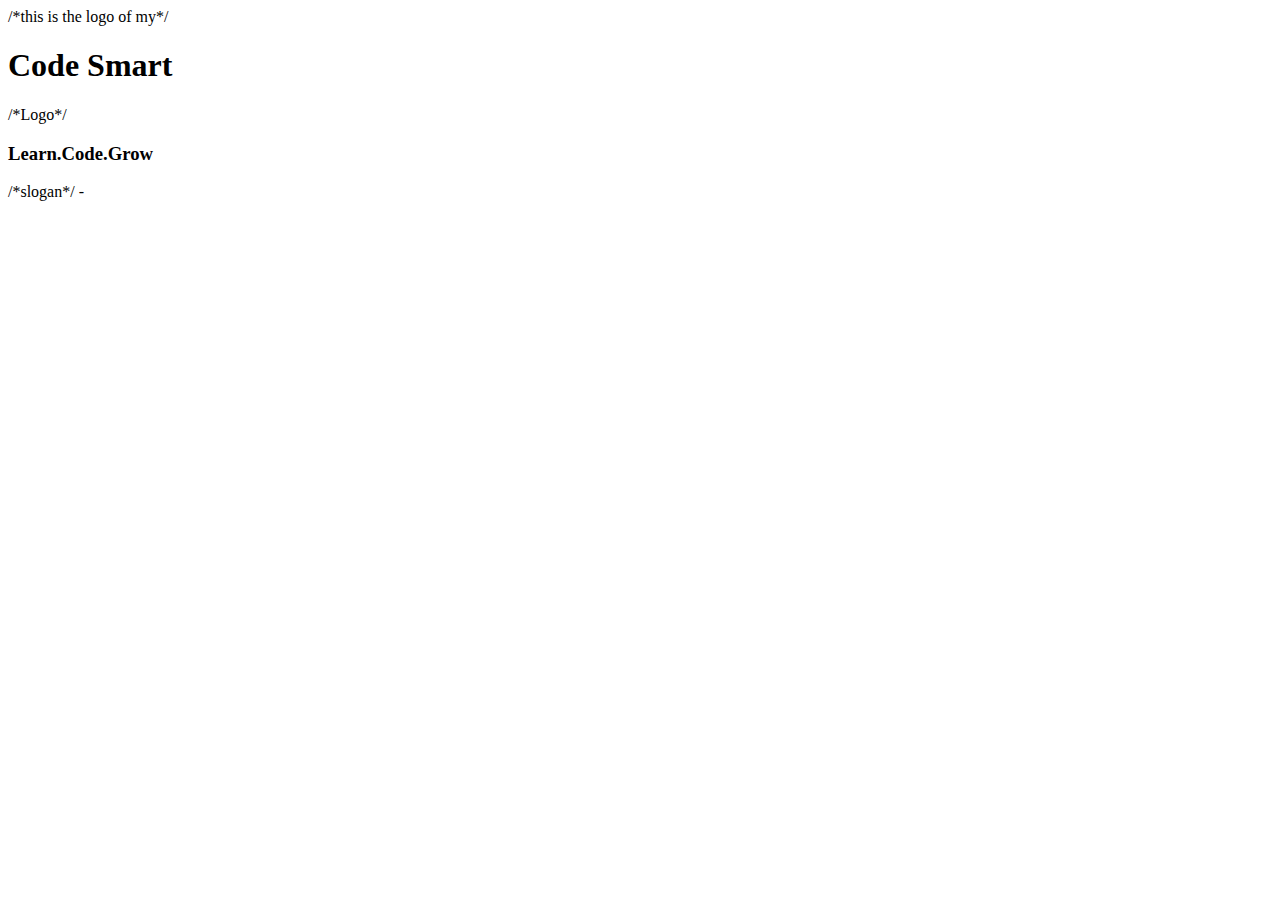
<file: Index.html>
<!DOCTYPE html>
<html>
<head>
    <meta charset="UTF-8" />
    <title>Code smart</title>/*this is the logo of my*/
</head>

<body>
    <h1>Code Smart</h1>/*Logo*/
    <h3>Learn.Code.Grow</h3>/*slogan*/

</body>
</html>-
</file>
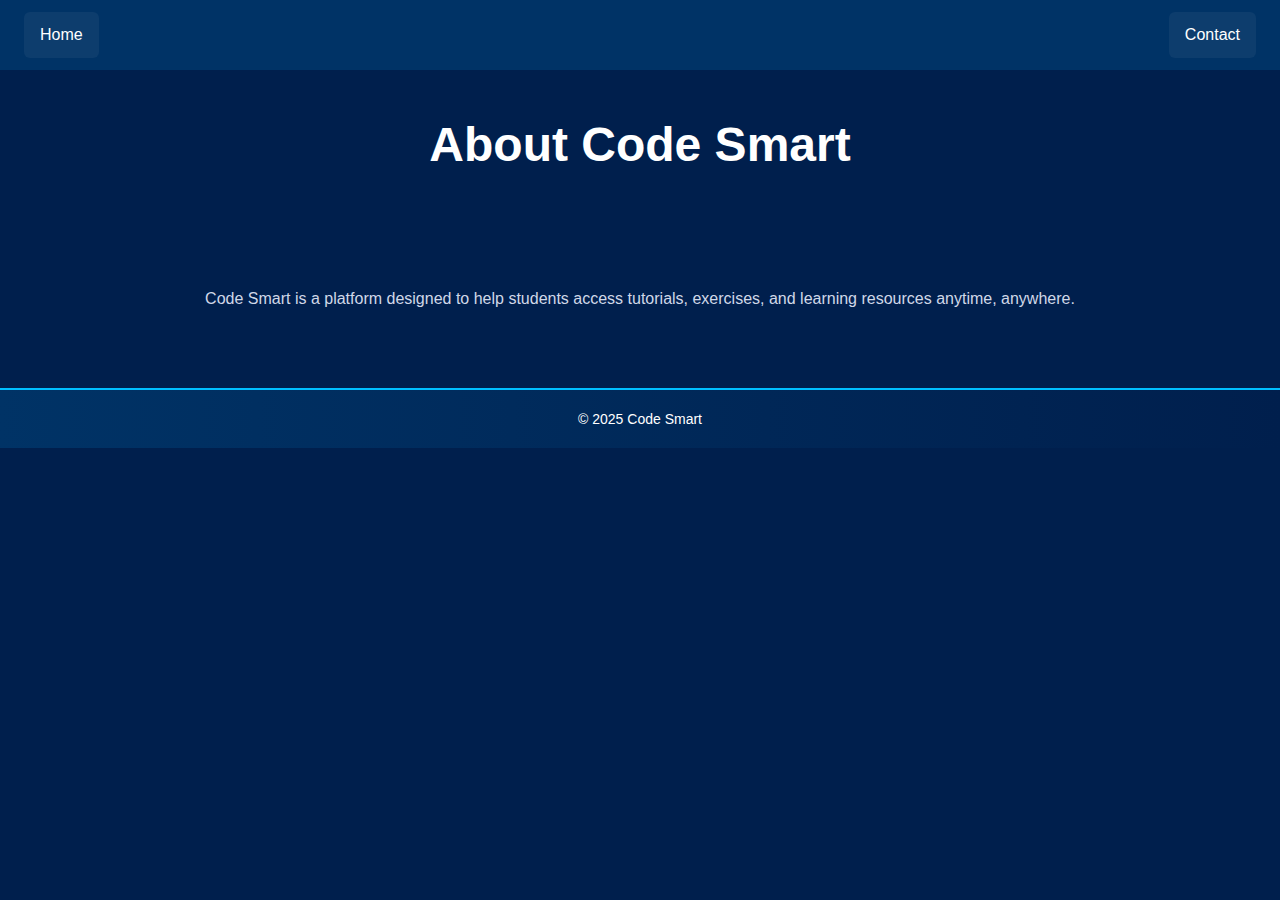
<file: about.html>
<!DOCTYPE html>
<html lang="en">
<head>
  <meta charset="UTF-8" />
  <meta name="viewport" content="width=device-width, initial-scale=1.0">
  <title>About | Code Smart</title>
  <link rel="stylesheet" href="style.css">
</head>
<body>
  <nav>
    <a href="index.html">Home</a>
    <a href="contact.html">Contact</a>
  </nav>

  <header>
    <h1>About Code Smart</h1>
  </header>

  <section class="section">
    <p>Code Smart is a platform designed to help students access tutorials, exercises, and learning resources anytime, anywhere.</p>
  </section>

  <footer>
    &copy; 2025 Code Smart
  </footer>
</body>
</html>
</file>
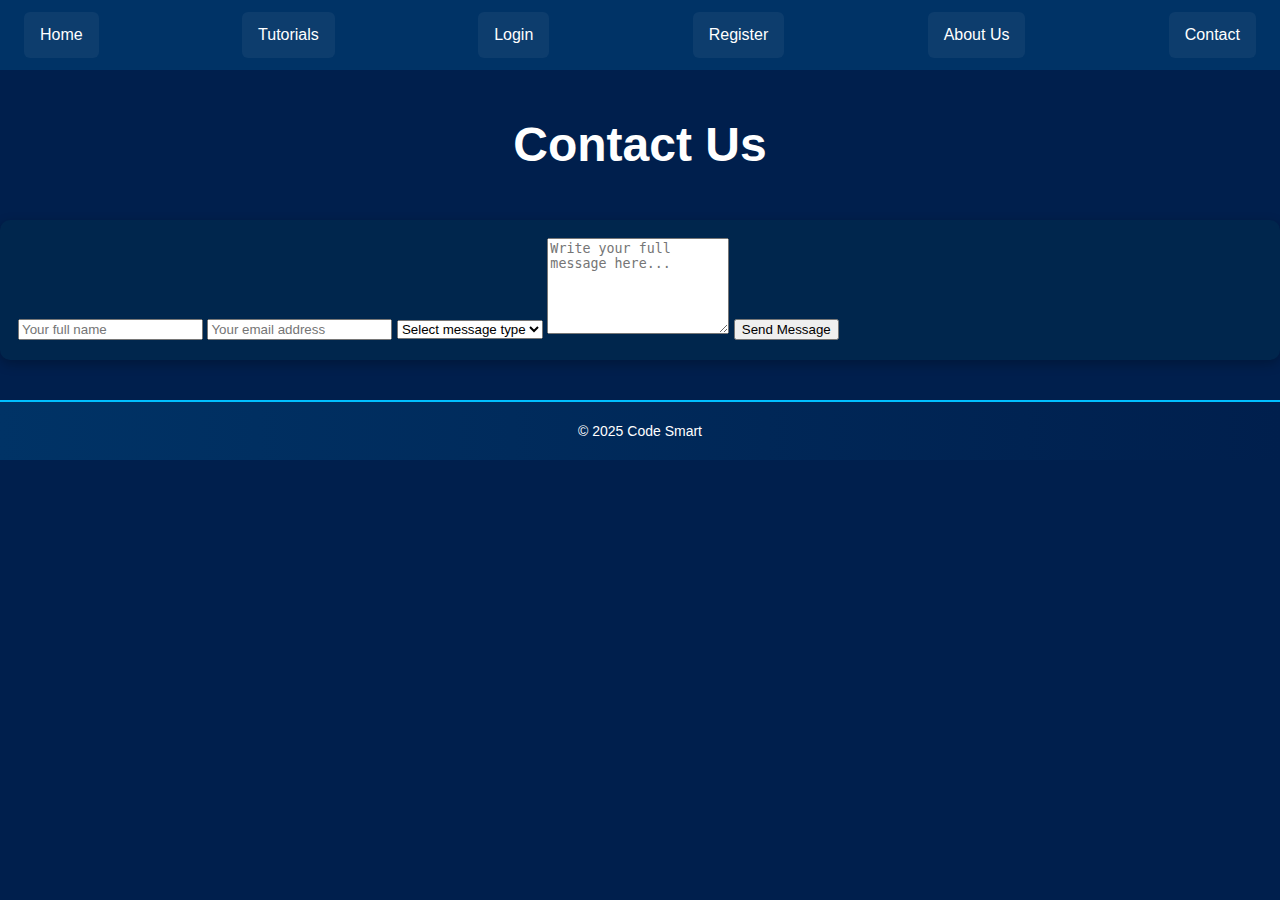
<file: contact.html>
<!DOCTYPE html>
<html lang="en">
<head>
  <meta charset="UTF-8" />
  <meta name="viewport" content="width=device-width, initial-scale=1.0">
  <title>Contact | Code Smart</title>
  <link rel="stylesheet" href="style.css">
</head>

<body>

  <!-- Hamburger Icon -->
  <div class="menu-icon" onclick="toggleMenu()">
    <div></div>
    <div></div>
    <div></div>
  </div>

  <!-- Navigation -->
  <nav>
    <a href="index.html">Home</a>
    <a href="tutorials.html">Tutorials</a>
    <a href="login.html">Login</a>
    <a href="register.html">Register</a>
    <a href="about.html">About Us</a>
    <a href="contact.html">Contact</a>
  </nav>

  <header>
    <h1>Contact Us</h1>
  </header>

  <div class="container">

    <!-- CONTACT FORM -->
    <form id="contactForm">
      <input type="text" name="name" placeholder="Your full name" required>

      <input type="email" name="email" placeholder="Your email address" required>

      <!-- Message Type (required by rubric) -->
      <select name="messageType" required>
        <option value="">Select message type</option>
        <option value="Complaint">Complaint</option>
        <option value="Feedback">Feedback</option>
        <option value="General Question">General Question</option>
        <option value="Request">Request</option>
        <option value="Other">Other</option>
      </select>

      <textarea name="message" rows="6" placeholder="Write your full message here..." required></textarea>

      <button type="submit">Send Message</button>
    </form>

    <!-- Output area (simulated email) -->
    <div id="output" class="hidden"></div>

  </div>

  <footer>
    &copy; 2025 Code Smart
  </footer>

  <!-- JavaScript Validation + Email Simulation -->
  <script>
    const form = document.getElementById("contactForm");
    const output = document.getElementById("output");

    form.addEventListener("submit", function(e) {
      e.preventDefault();

      const name = form.name.value;
      const email = form.email.value;
      const type = form.messageType.value;
      const message = form.message.value;

      // Display “compiled email”
      output.innerHTML = `
        <h2>Message Sent Successfully</h2>
        <p>Your message has been sent to Code Smart. Below is a copy of the email:</p>

        <div class="email-box">
          <p><strong>From:</strong> ${name} (${email})</p>
          <p><strong>Message Type:</strong> ${type}</p>
          <p><strong>Full Message:</strong><br>${message}</p>
        </div>

        <p>We will get back to you within 48 hours.</p>
      `;

      output.classList.remove("hidden");
      form.reset(); // Clear form
    });
  </script>

</body>
</html>
</file>
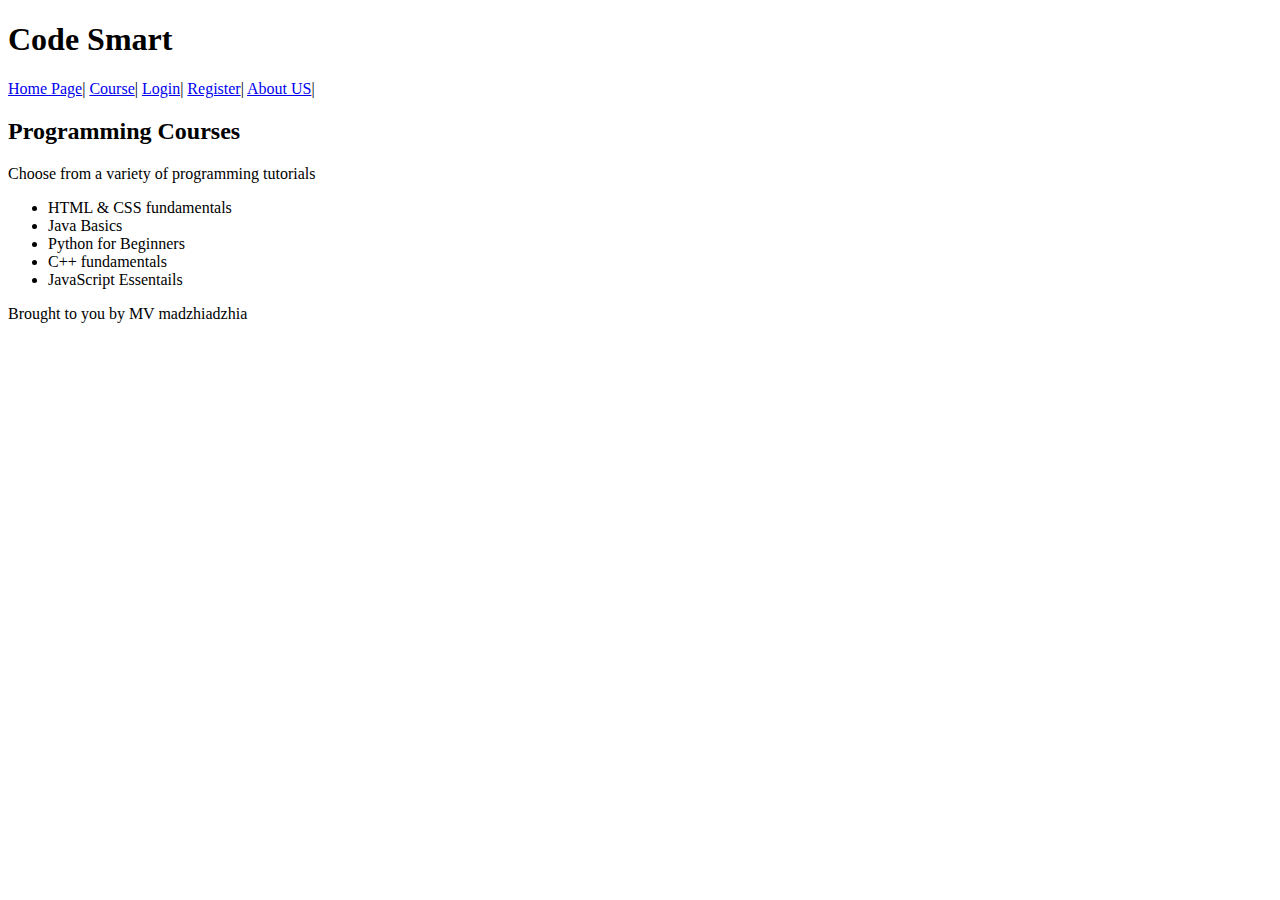
<file: course.html>
<!DOCTYPE html>
<html>
<head>
    <meta charset="UTF-8" />
    <title>courses-code Smart</title>
</head>
<body>
    <header>
      <h1>Code Smart</h1>
      <nav>
        <a href="Home Page.html">Home Page</a>|<!-- Web Page -->
        <a href="course.html">Course</a>|<!--Web Page-->
        <a href="login.html">Login</a>|<!--web page-->
        <a href="Register.html">Register</a>|<!--web page-->
        <a href="about.html">About US</a>|<!--Web page-->    
     </nav> 
    </header>
    <main>
        <h2>Programming Courses</h2>
        <p>Choose from a variety of programming tutorials</p>
        <ul>
            <li>HTML & CSS fundamentals</li>
            <li>Java Basics</li>
            <li>Python for Beginners</li>
            <li>C++ fundamentals</li>
            <li>JavaScript Essentails</li>
        </ul>
    </main>

    
    <footer>
        <p>Brought to you by MV madzhiadzhia</p>
    </footer>
</body>
</html>
</file>
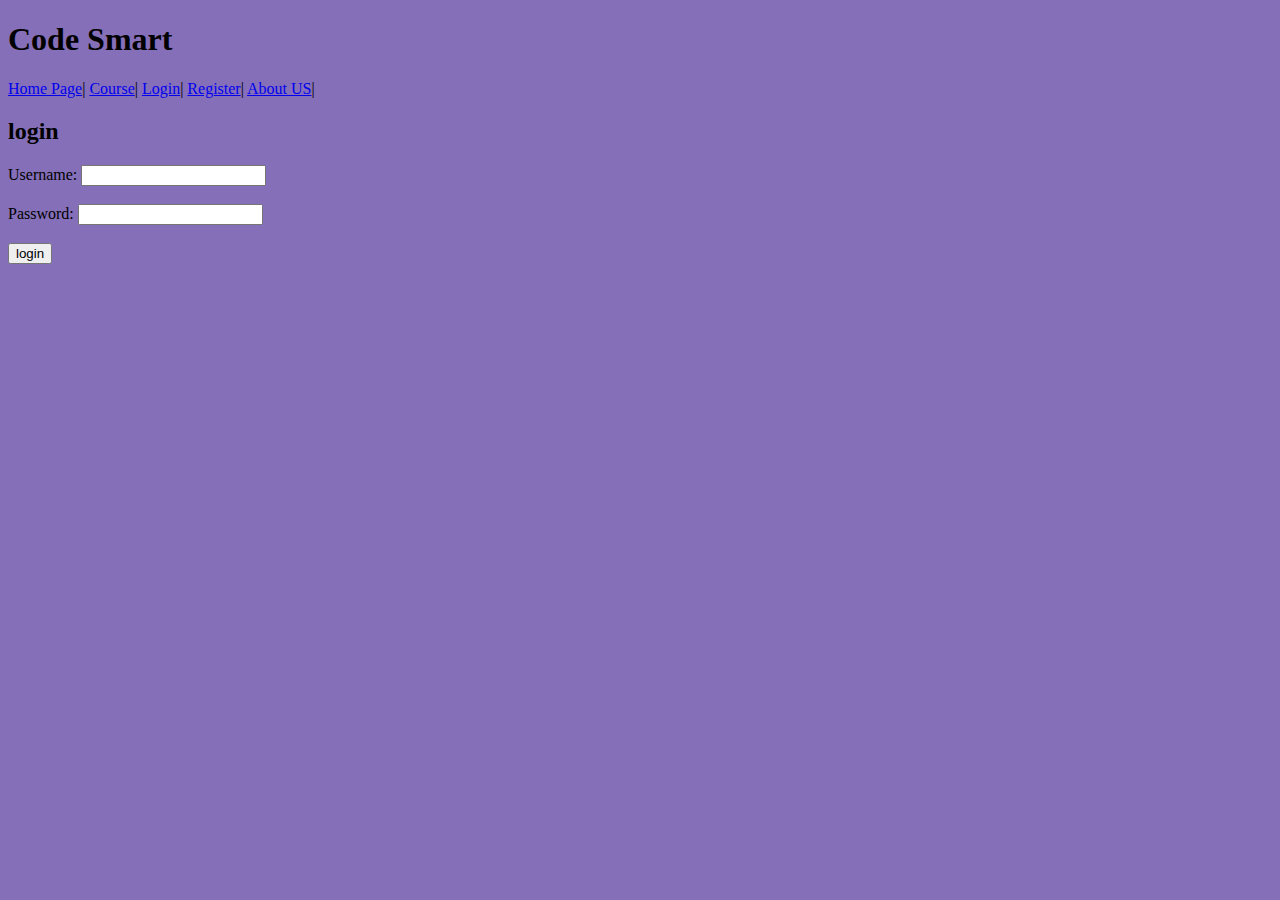
<file: dashboard.html>
<!DOCTYPE html>
<html lang="en">
<head>
  <meta charset="UTF-8" />
  <title>Dashboard | Last Push</title>
  <style>
    body {
      background-color: #001b3a;
      color: white;
      font-family: sans-serif;
      padding: 20px;
      text-align: center;
    }
    h1 {
      margin-bottom: 20px;
    }
    a {
      color: #00bfff;
      text-decoration: none;
      font-size: 18px;
    }
    a:hover {
      text-decoration: underline;
    }
  </style>
</head>
<body>
  <h1>Welcome to Your Dashboard</h1>
  <p>Hello, <span id="username"></span>!</p>
  <p>
    <a href="module-selection.html">Select Modules</a> |
    <a href="slides.html">View Slides</a> |
    <a href="upload-slides.html">Upload Slides</a> |
    <a href="logout.php">Logout</a>
  </p>

  <script>
    // Show username from sessionStorage (or redirect if none)
    const username = sessionStorage.getItem('username');
    if (!username) {
      window.location.href = 'login.html';
    } else {
      document.getElementById('username').textContent = username;
    }
  </script>
</body>
</html>
</file>
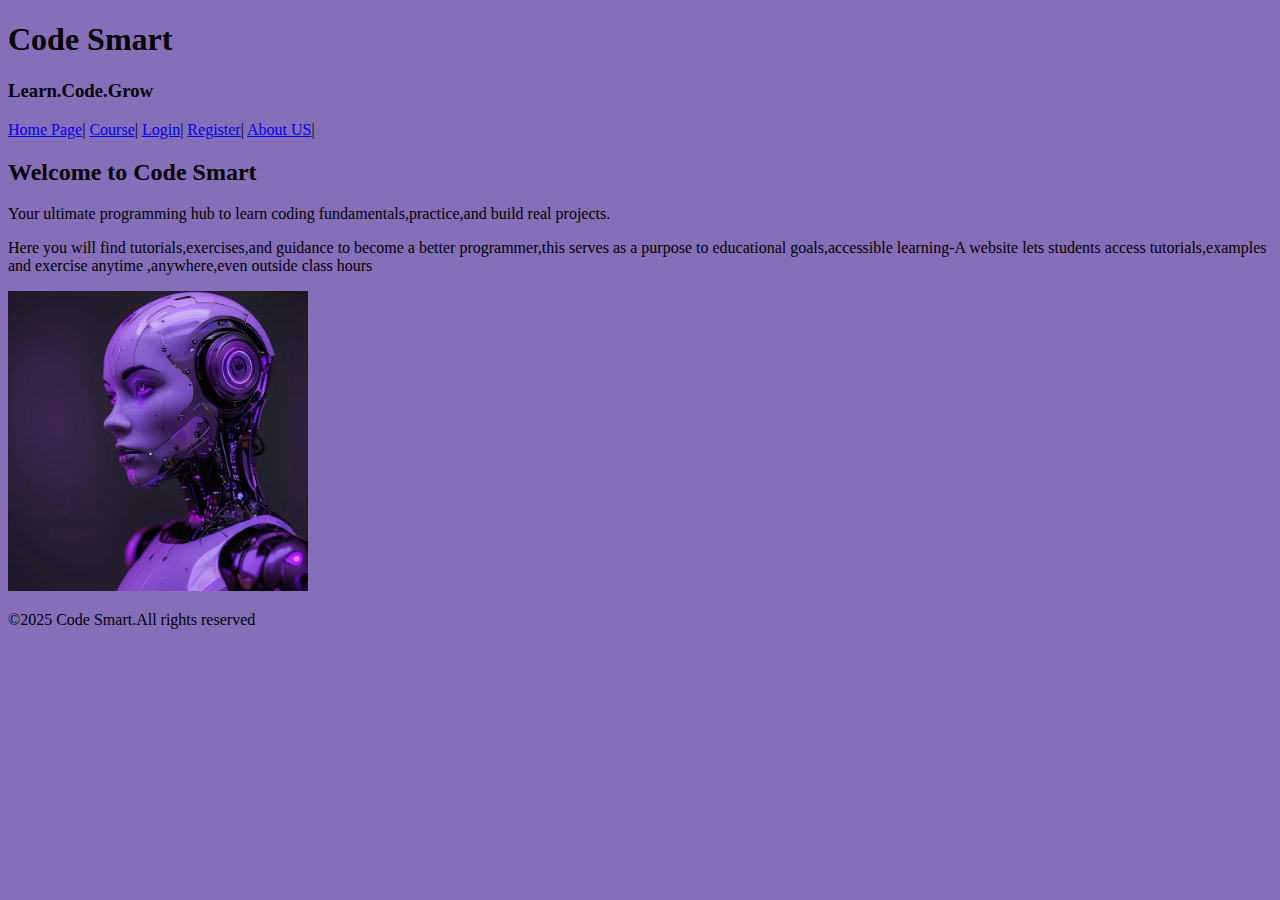
<file: Home Page.html>
<!DOCTYPE html>
<html>
<head>
    <meta charset="UTF-8" />
    <title>Code smart</title>
</head>

<body style="background-color: rgb(133, 111, 185);">
    <header>
   <h1>Code Smart</h1><!-- logo -->
    <h3>Learn.Code.Grow</h3><!-- slogan -->
    <nav >
        <a href="Home Page.html">Home Page</a>|<!-- Web Page -->
        <a href="course.html">Course</a>|<!--Web Page-->
        <a href="login.html">Login</a>|<!--web page-->
        <a href="Register.html">Register</a>|<!--web page-->
        <a href="about.html">About US</a>|<!--Web page-->    
    </nav> 
    </header>
    
    <main>
        <h2>Welcome to Code Smart</h2><!--welcoming message-->
        <p>Your ultimate programming hub to learn coding fundamentals,practice,and build real projects.</p><!--purpose-->
        <p>Here you will find tutorials,exercises,and guidance to become a better programmer,this serves as a purpose to educational goals,accessible learning-A website lets students access tutorials,examples and exercise anytime ,anywhere,even outside class hours</p><!--What we offer-->
        <img src="images/WhatsApp Image 2025-08-25 at 07.39.19.jpeg"Programming banner" width="=400" height="300">
    </main>
    <footer>
        <p>&copy;2025 Code Smart.All rights reserved</p><!--Created by mukona-->
    </footer>

</body>
</html>
</file>
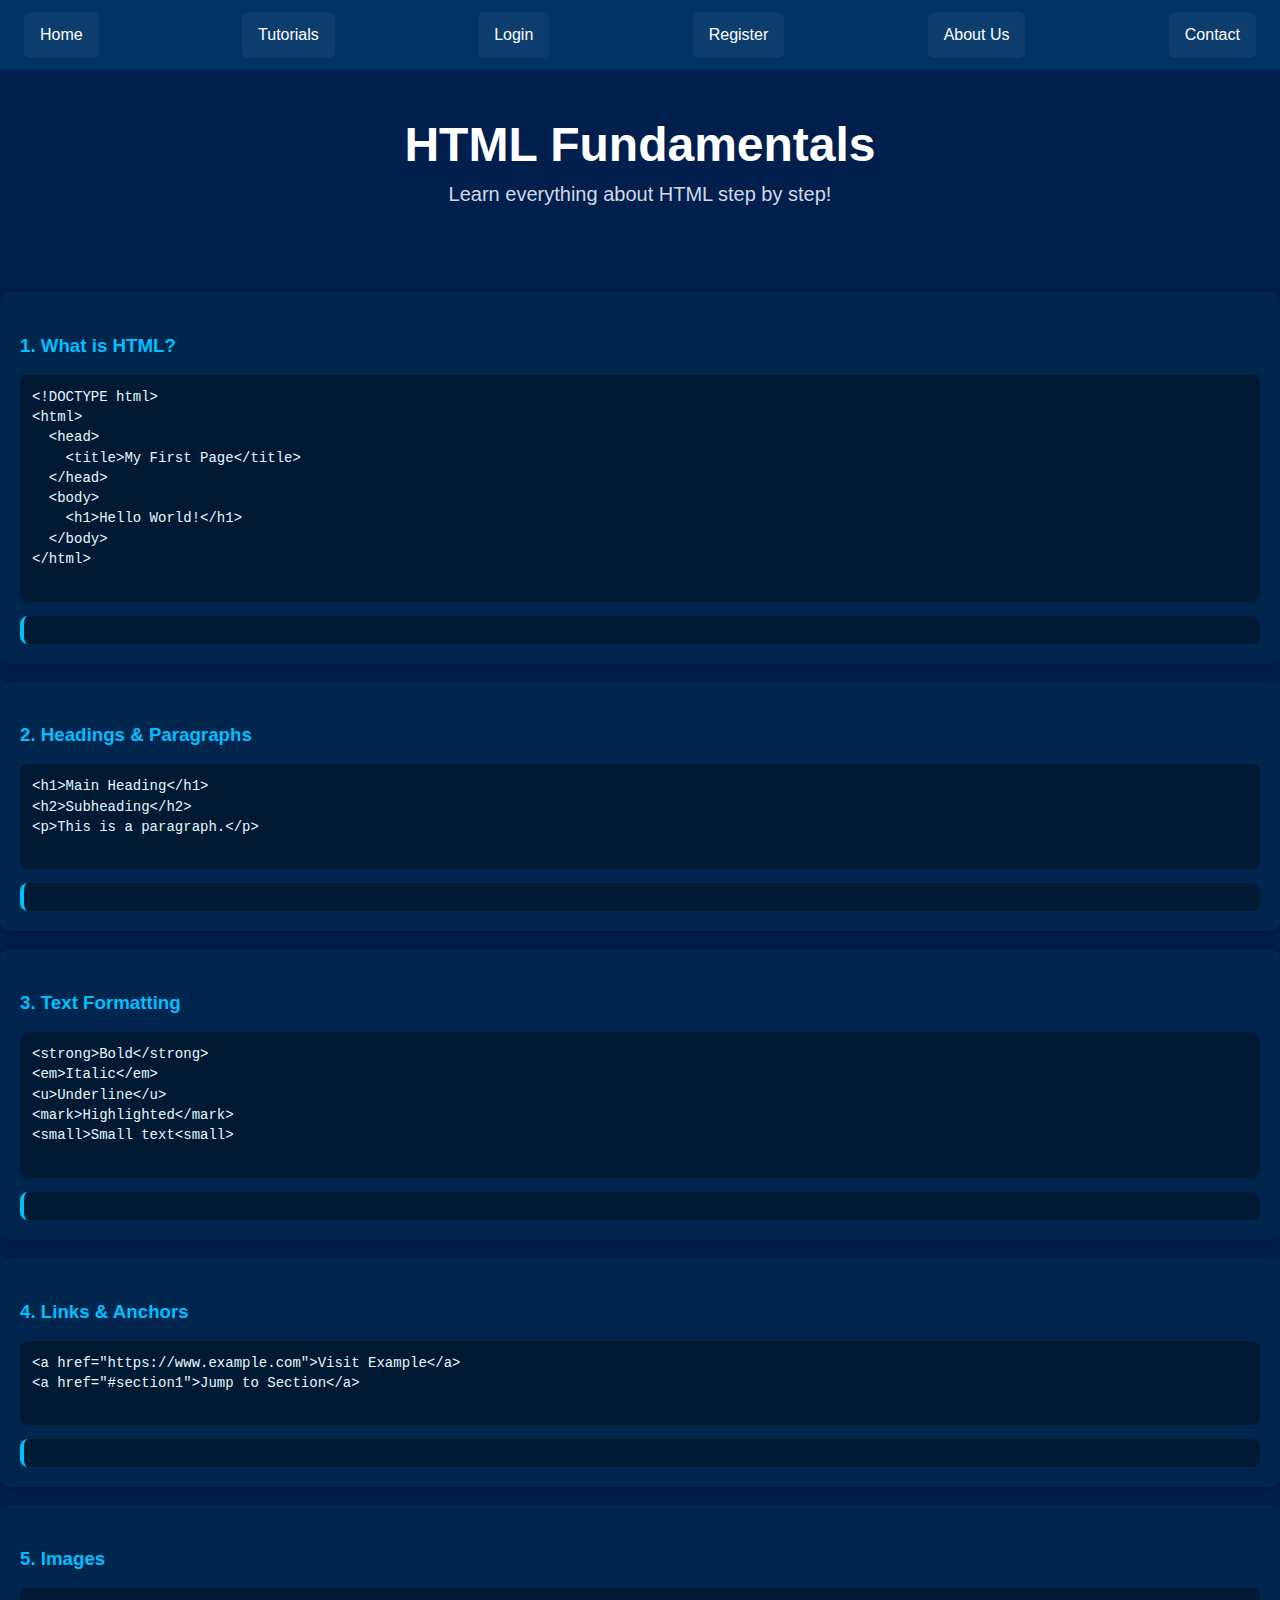
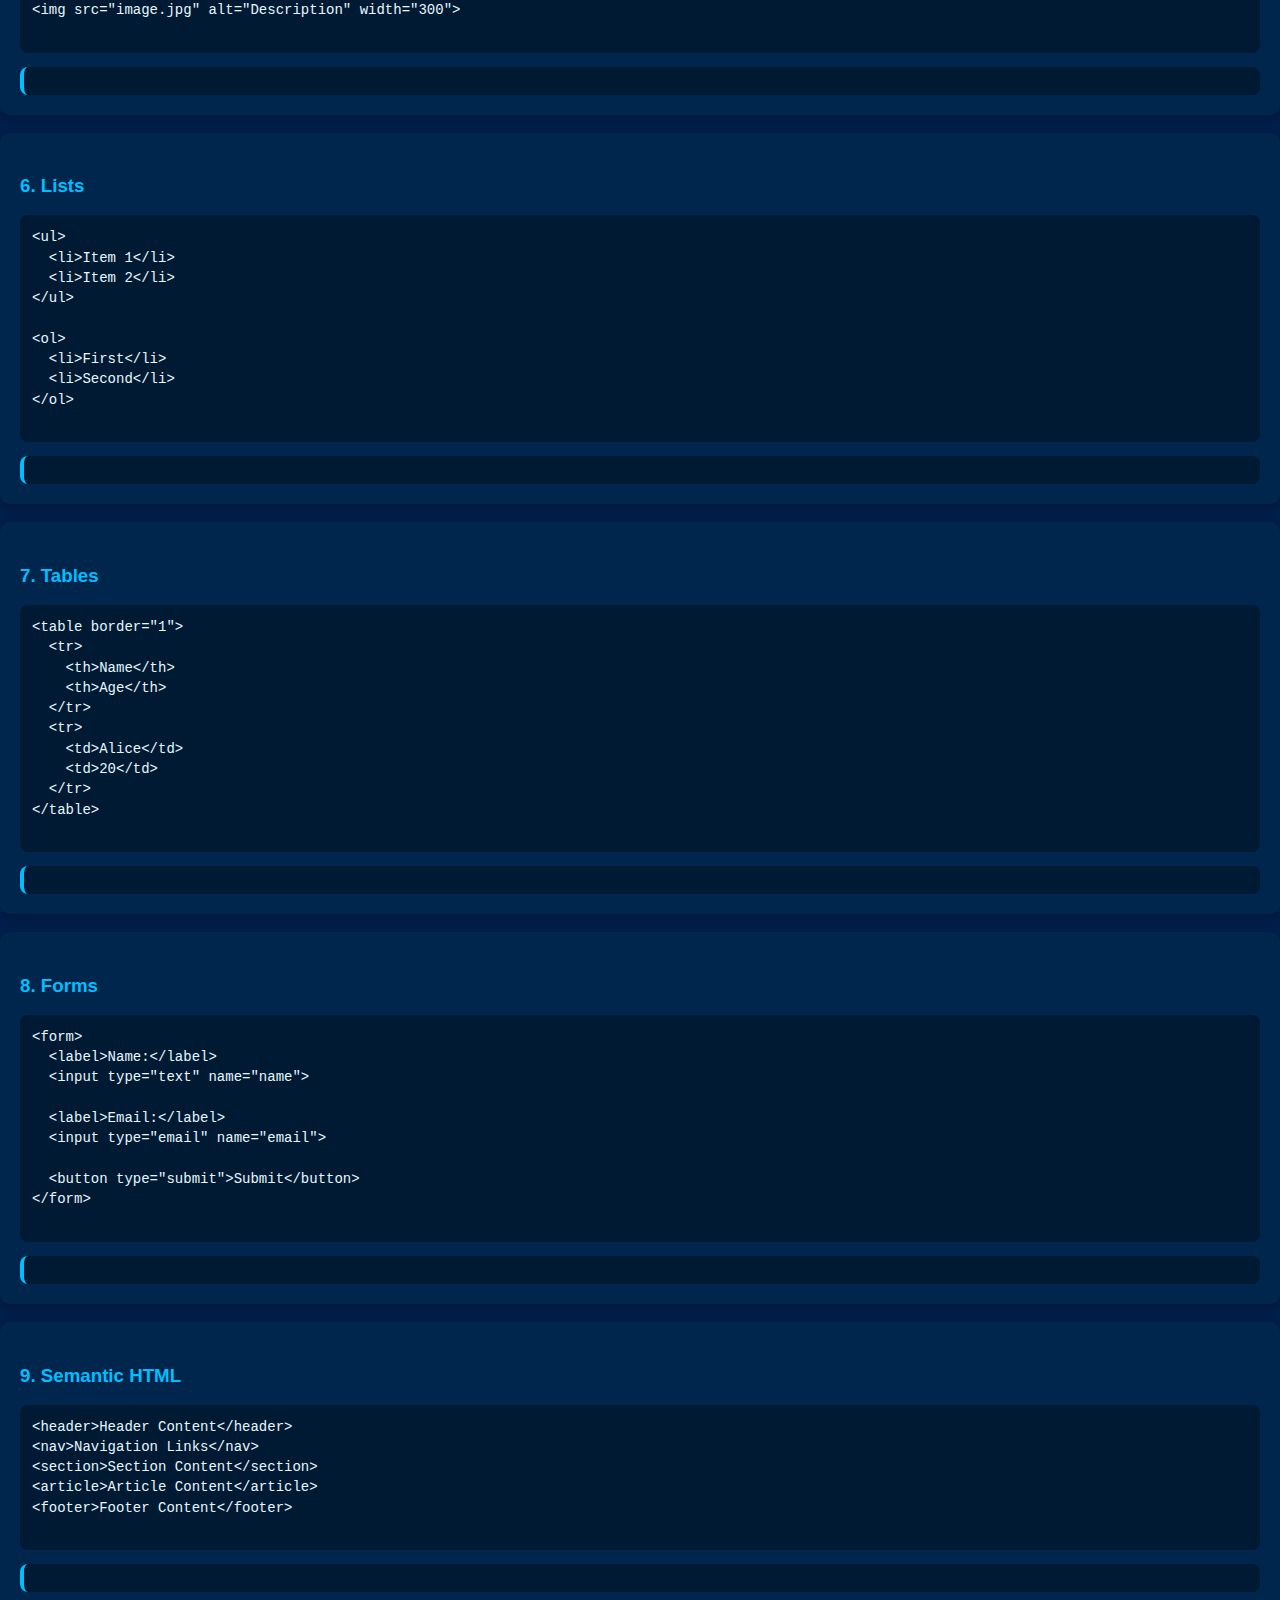
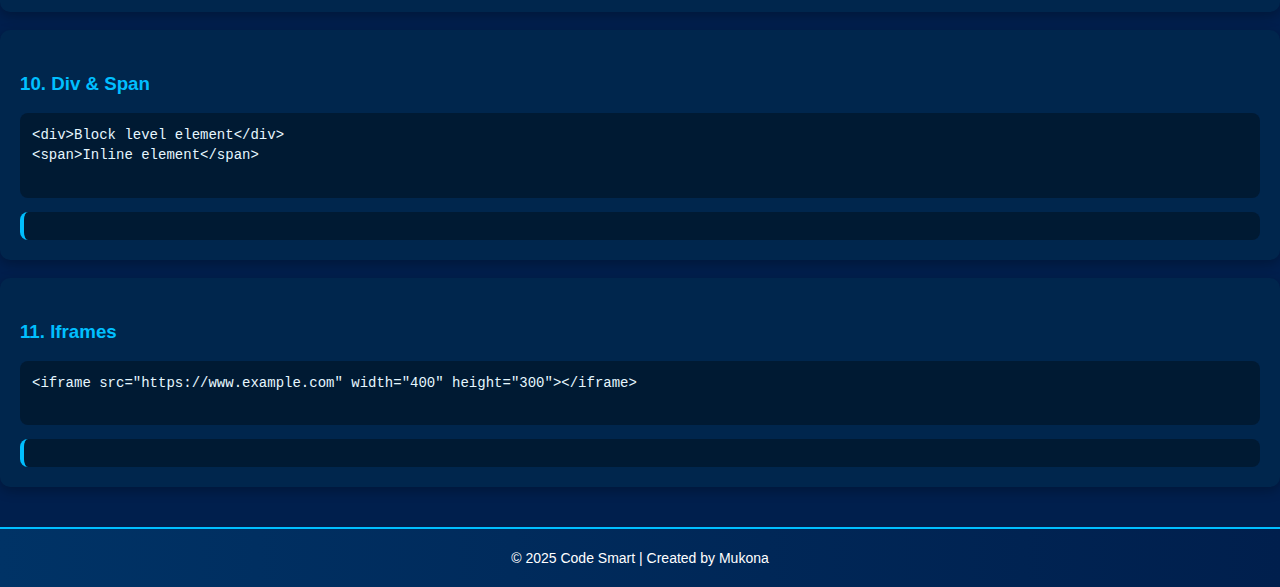
<file: html.html>
<!DOCTYPE html>
<html lang="en">
<head>
  <meta charset="UTF-8">
  <meta name="viewport" content="width=device-width, initial-scale=1.0">
  <title>HTML Tutorial | Code Smart</title>
  <link rel="stylesheet" href="style.css">
  <script src="script.js" defer></script>
</head>
<body>

  <!-- Navigation -->
  <nav>
    <a href="index.html">Home</a>
    <a href="tutorials.html">Tutorials</a>
    <a href="login.html">Login</a>
    <a href="register.html">Register</a>
    <a href="about.html">About Us</a>
    <a href="contact.html">Contact</a>
  </nav>

  <!-- Header -->
  <header>
    <h1>HTML Fundamentals</h1>
    <p>Learn everything about HTML step by step!</p>
  </header>

  <!-- Tutorial Content -->
  <div class="fundamentals">

    <!-- Lesson Template -->
    <div class="lesson-box">
      <h3>1. What is HTML?</h3>
      <pre>
&lt;!DOCTYPE html&gt;
&lt;html&gt;
  &lt;head&gt;
    &lt;title&gt;My First Page&lt;/title&gt;
  &lt;/head&gt;
  &lt;body&gt;
    &lt;h1&gt;Hello World!&lt;/h1&gt;
  &lt;/body&gt;
&lt;/html&gt;
      </pre>
      <div class="output-box"></div>
    </div>

    <div class="lesson-box">
      <h3>2. Headings & Paragraphs</h3>
      <pre>
&lt;h1&gt;Main Heading&lt;/h1&gt;
&lt;h2&gt;Subheading&lt;/h2&gt;
&lt;p&gt;This is a paragraph.&lt;/p&gt;
      </pre>
      <div class="output-box"></div>
    </div>

    <div class="lesson-box">
      <h3>3. Text Formatting</h3>
      <pre>
&lt;strong&gt;Bold&lt;/strong&gt;
&lt;em&gt;Italic&lt;/em&gt;
&lt;u&gt;Underline&lt;/u&gt;
&lt;mark&gt;Highlighted&lt;/mark&gt;
&lt;small&gt;Small text&lt;small&gt;
      </pre>
      <div class="output-box"></div>
    </div>

    <div class="lesson-box">
      <h3>4. Links & Anchors</h3>
      <pre>
&lt;a href="https://www.example.com"&gt;Visit Example&lt;/a&gt;
&lt;a href="#section1"&gt;Jump to Section&lt;/a&gt;
      </pre>
      <div class="output-box"></div>
    </div>

    <div class="lesson-box">
      <h3>5. Images</h3>
      <pre>
&lt;img src="image.jpg" alt="Description" width="300"&gt;
      </pre>
      <div class="output-box"></div>
    </div>

    <div class="lesson-box">
      <h3>6. Lists</h3>
      <pre>
&lt;ul&gt;
  &lt;li&gt;Item 1&lt;/li&gt;
  &lt;li&gt;Item 2&lt;/li&gt;
&lt;/ul&gt;

&lt;ol&gt;
  &lt;li&gt;First&lt;/li&gt;
  &lt;li&gt;Second&lt;/li&gt;
&lt;/ol&gt;
      </pre>
      <div class="output-box"></div>
    </div>

    <div class="lesson-box">
      <h3>7. Tables</h3>
      <pre>
&lt;table border="1"&gt;
  &lt;tr&gt;
    &lt;th&gt;Name&lt;/th&gt;
    &lt;th&gt;Age&lt;/th&gt;
  &lt;/tr&gt;
  &lt;tr&gt;
    &lt;td&gt;Alice&lt;/td&gt;
    &lt;td&gt;20&lt;/td&gt;
  &lt;/tr&gt;
&lt;/table&gt;
      </pre>
      <div class="output-box"></div>
    </div>

    <div class="lesson-box">
      <h3>8. Forms</h3>
      <pre>
&lt;form&gt;
  &lt;label&gt;Name:&lt;/label&gt;
  &lt;input type="text" name="name"&gt;

  &lt;label&gt;Email:&lt;/label&gt;
  &lt;input type="email" name="email"&gt;

  &lt;button type="submit"&gt;Submit&lt;/button&gt;
&lt;/form&gt;
      </pre>
      <div class="output-box"></div>
    </div>

    <div class="lesson-box">
      <h3>9. Semantic HTML</h3>
      <pre>
&lt;header&gt;Header Content&lt;/header&gt;
&lt;nav&gt;Navigation Links&lt;/nav&gt;
&lt;section&gt;Section Content&lt;/section&gt;
&lt;article&gt;Article Content&lt;/article&gt;
&lt;footer&gt;Footer Content&lt;/footer&gt;
      </pre>
      <div class="output-box"></div>
    </div>

    <div class="lesson-box">
      <h3>10. Div & Span</h3>
      <pre>
&lt;div&gt;Block level element&lt;/div&gt;
&lt;span&gt;Inline element&lt;/span&gt;
      </pre>
      <div class="output-box"></div>
    </div>

    <div class="lesson-box">
      <h3>11. Iframes</h3>
      <pre>
&lt;iframe src="https://www.example.com" width="400" height="300"&gt;&lt;/iframe&gt;
      </pre>
      <div class="output-box"></div>
    </div>

  </div>

  <!-- Footer -->
  <footer>
    &copy; 2025 Code Smart | Created by Mukona
  </footer>

</body>
</html>
</file>
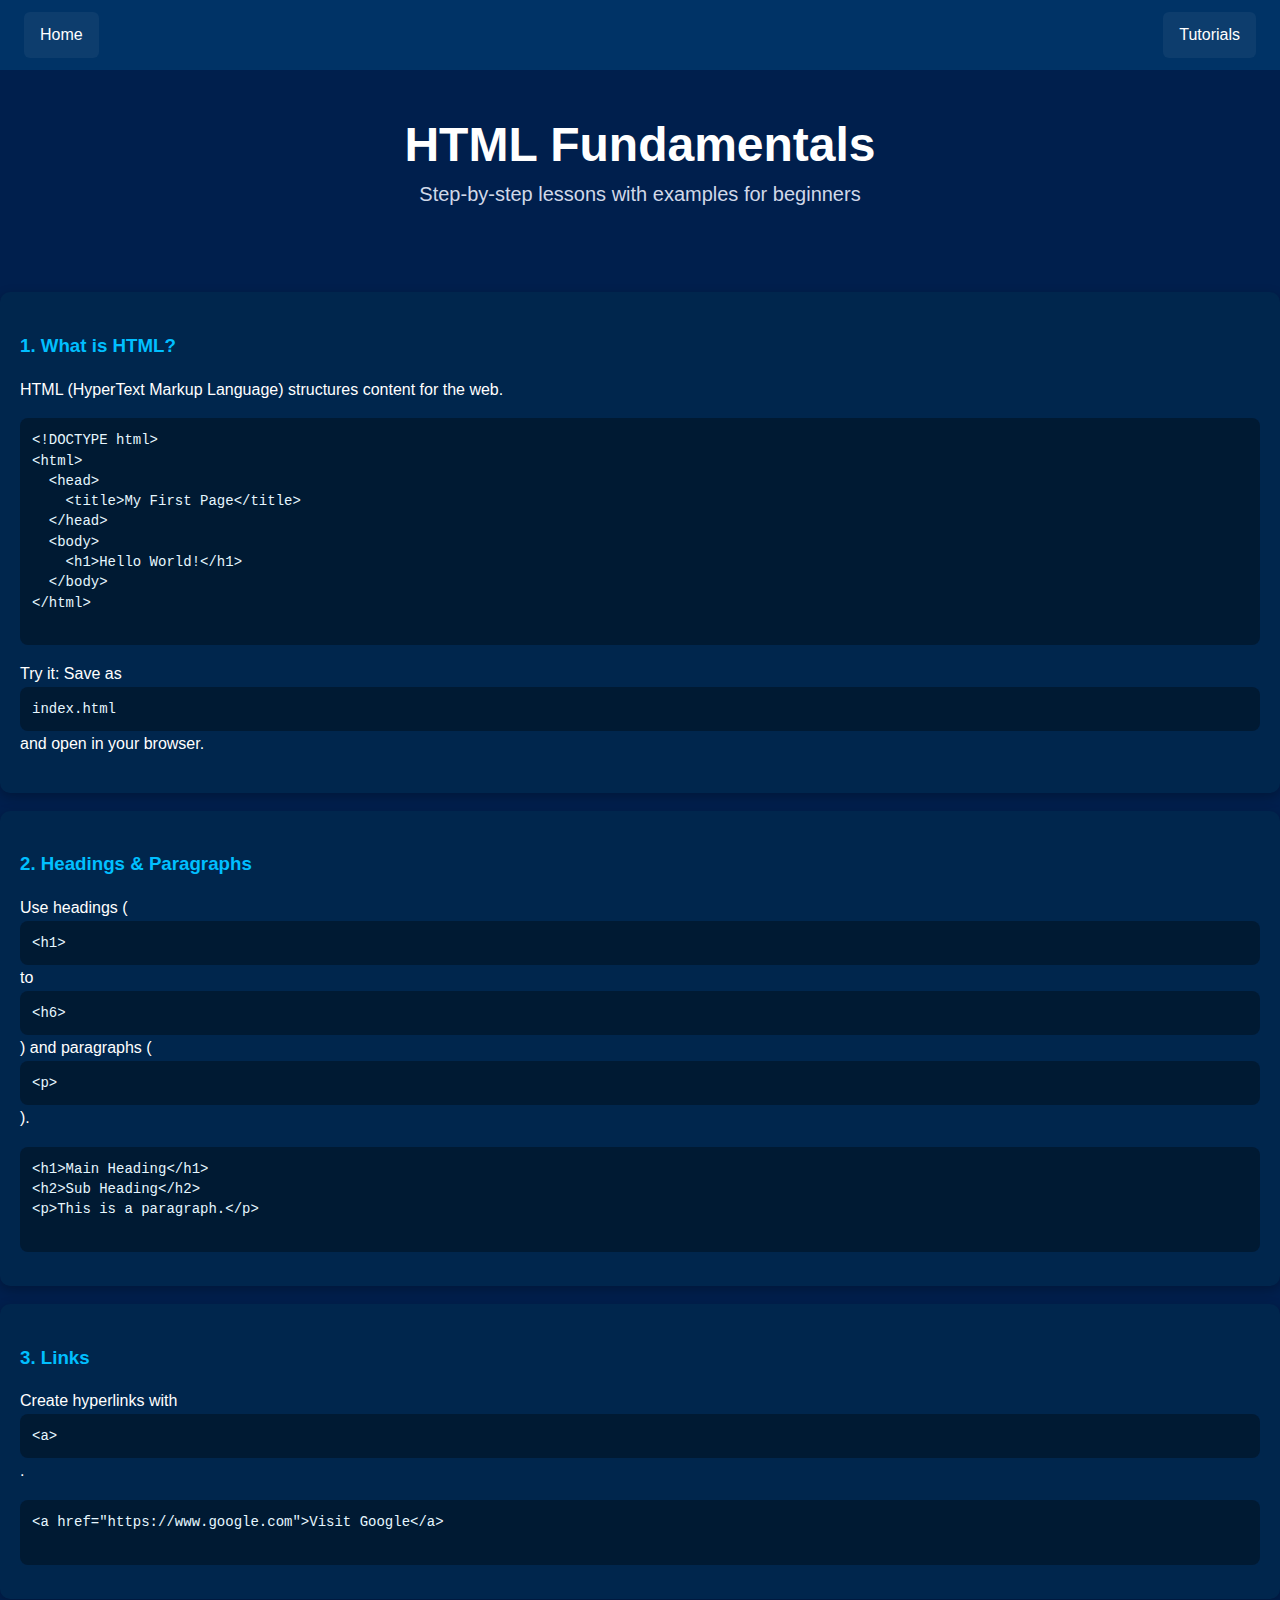
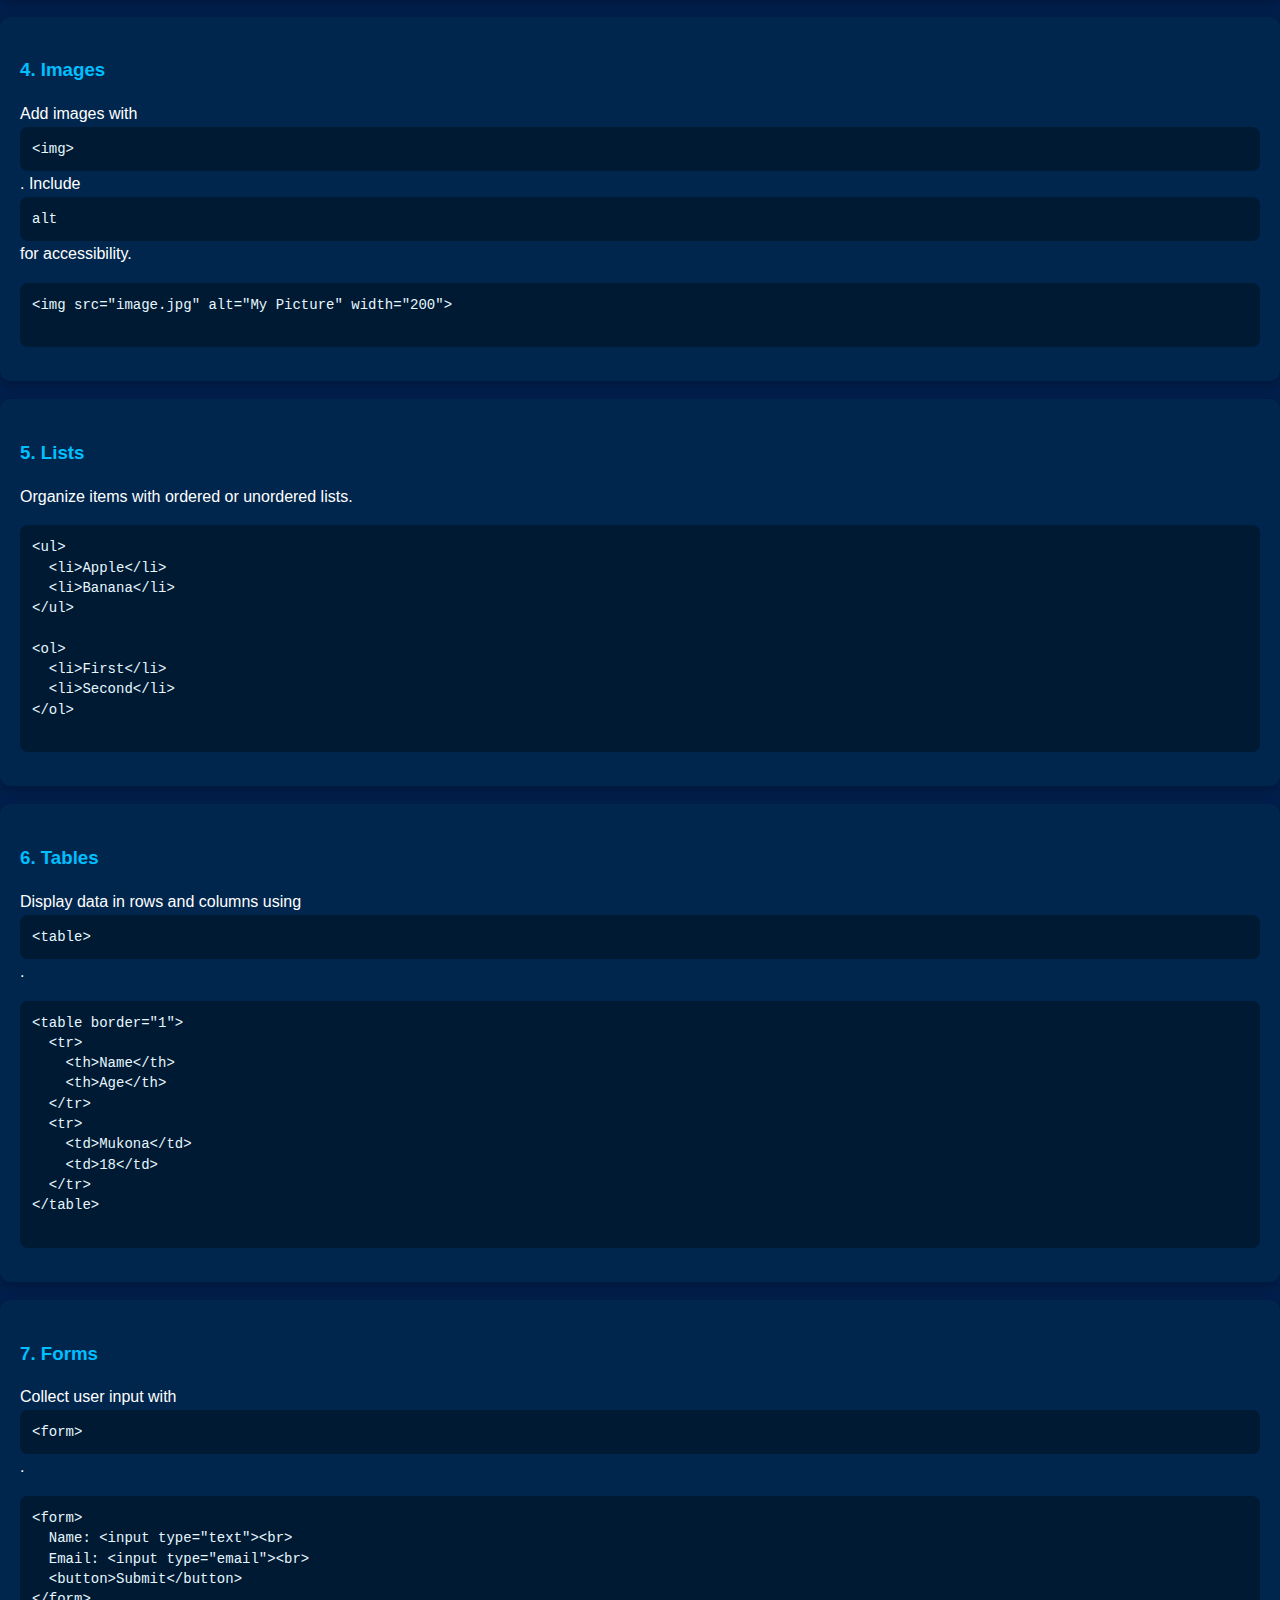
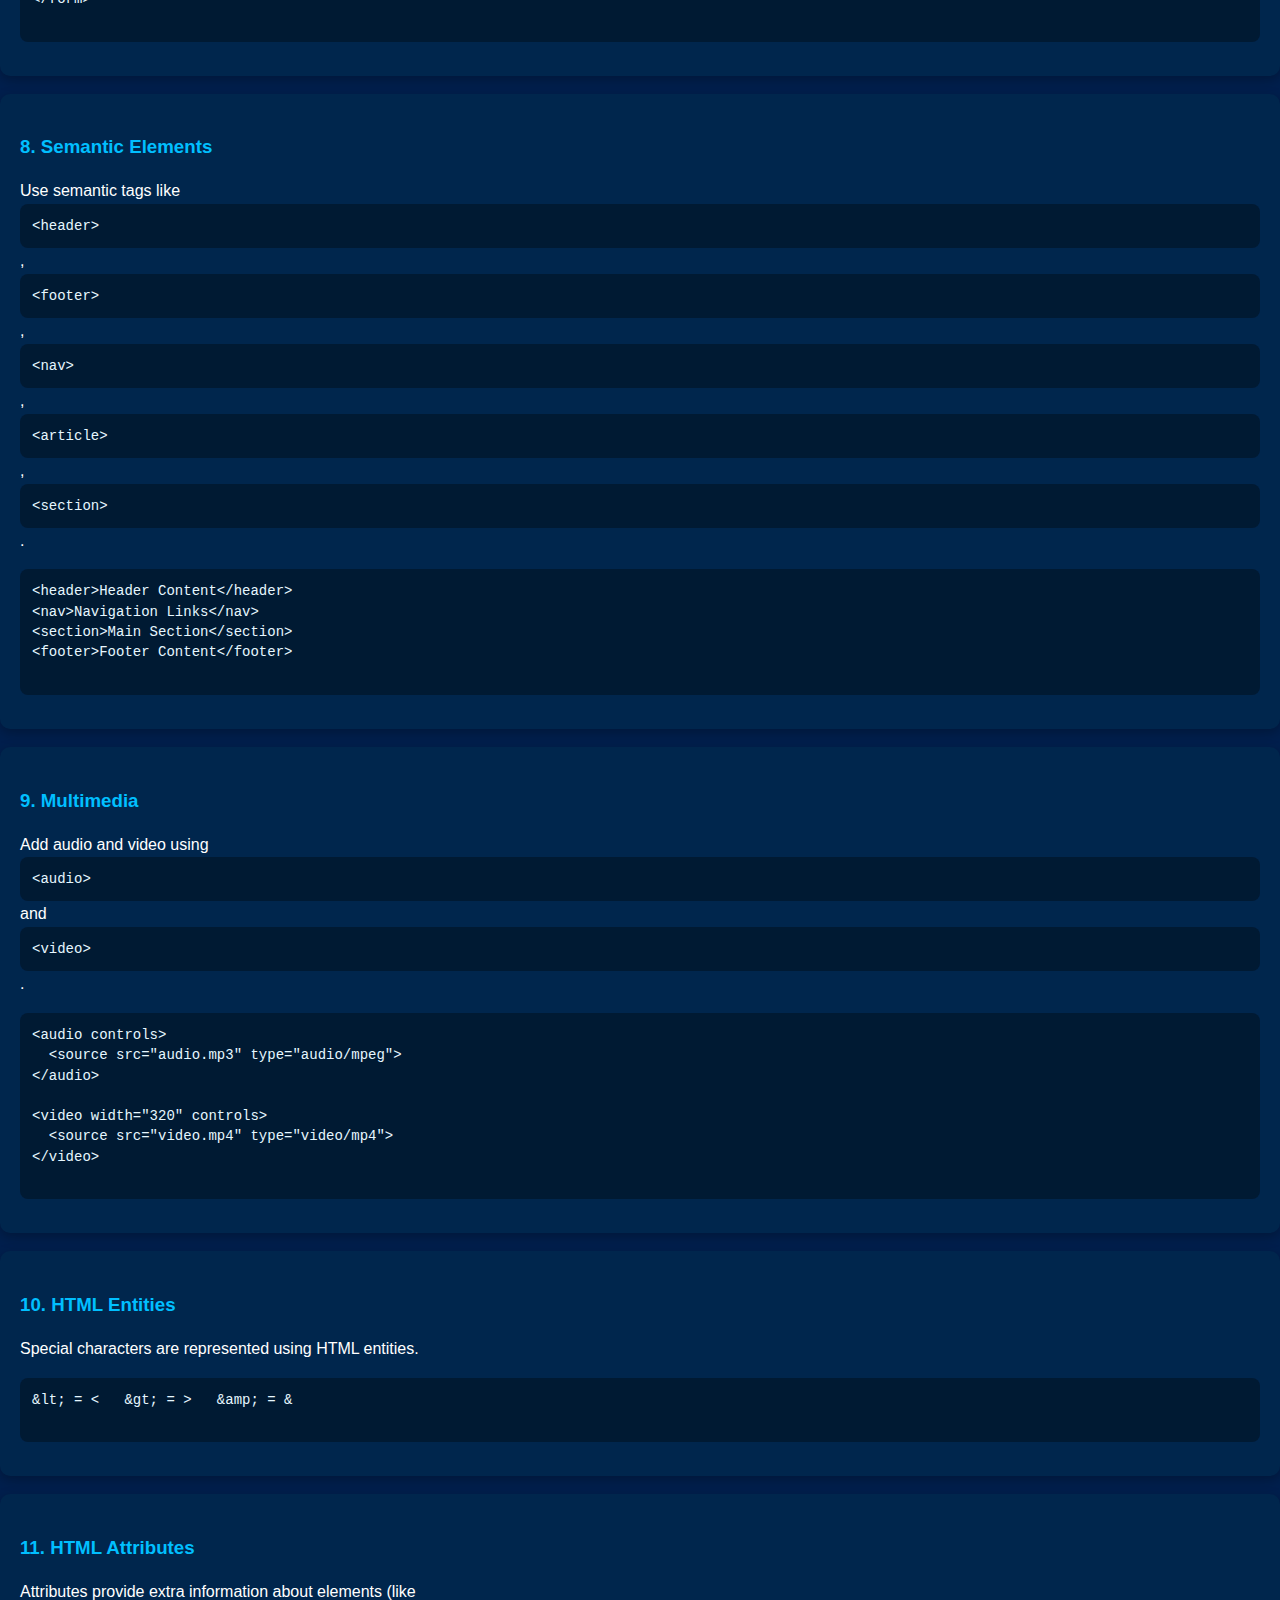
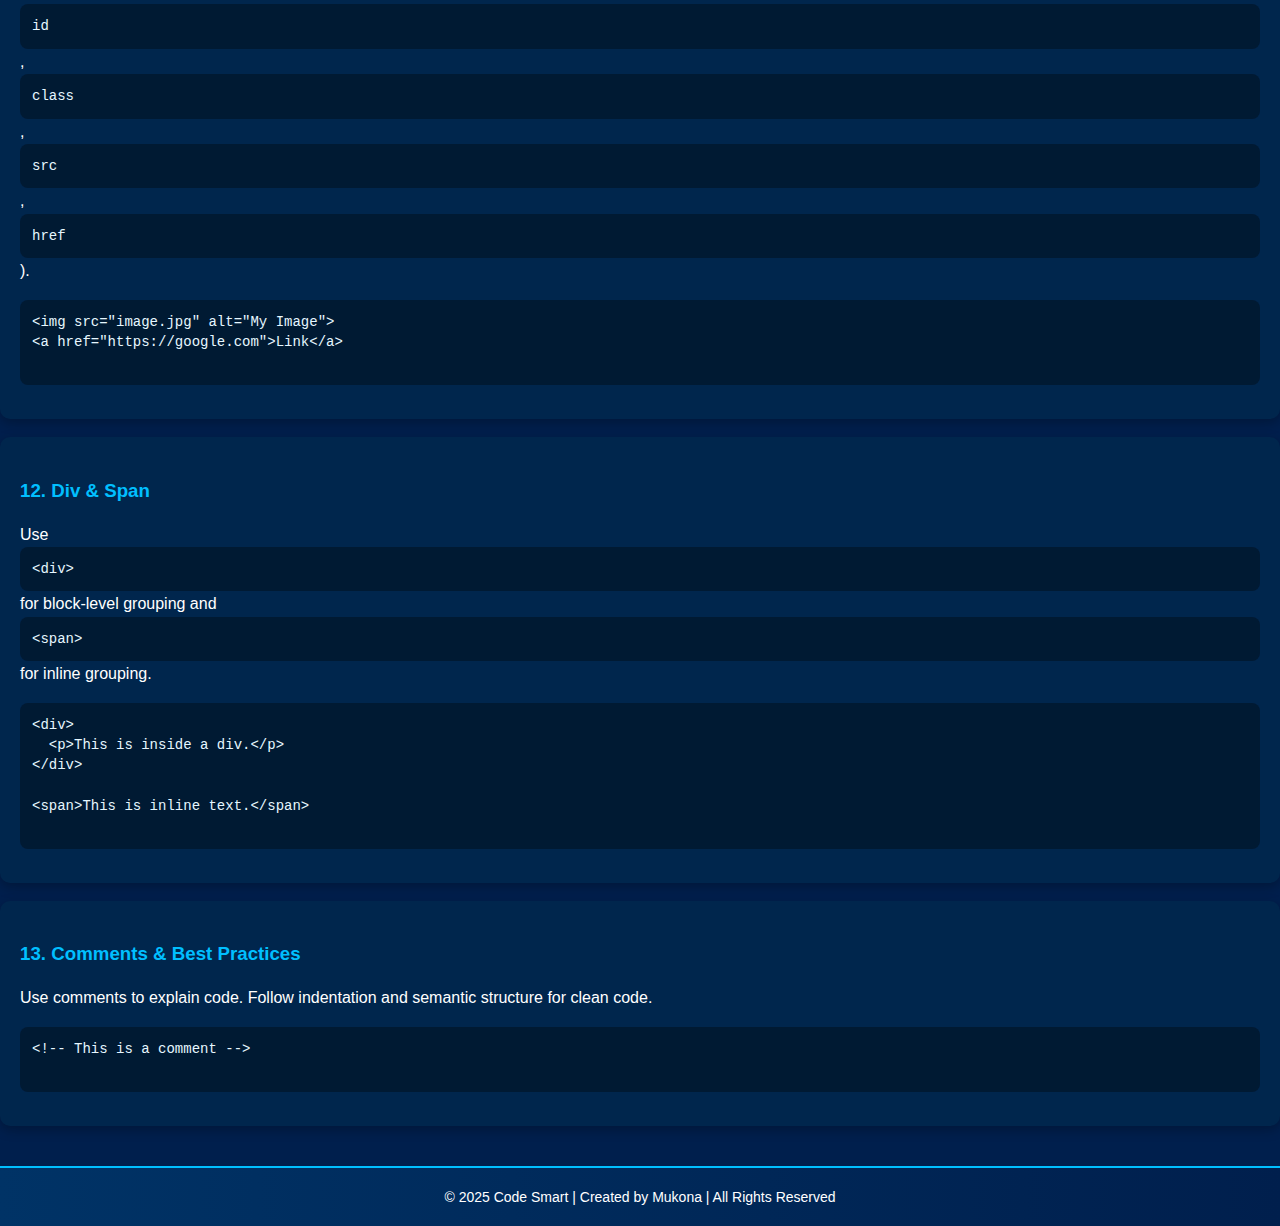
<file: HTML_Fundamentals.html>
<!DOCTYPE html>
<html lang="en">
<head>
  <meta charset="UTF-8">
  <meta name="viewport" content="width=device-width, initial-scale=1.0">
  <title>HTML Fundamentals | Code Smart</title>
  <link rel="stylesheet" href="style.css">
</head>
<body>

<!-- Navigation -->
<nav>
  <a href="index.html">Home</a>
  <a href="tutorials.html">Tutorials</a>
</nav>

<!-- Header -->
<header>
  <h1>HTML Fundamentals</h1>
  <p>Step-by-step lessons with examples for beginners</p>
</header>

<!-- Fundamentals Section -->
<div class="fundamentals">

  <!-- Lesson 1 -->
  <div class="lesson-box">
    <h3>1. What is HTML?</h3>
    <p>HTML (HyperText Markup Language) structures content for the web.</p>
    <pre>
&lt;!DOCTYPE html&gt;
&lt;html&gt;
  &lt;head&gt;
    &lt;title&gt;My First Page&lt;/title&gt;
  &lt;/head&gt;
  &lt;body&gt;
    &lt;h1&gt;Hello World!&lt;/h1&gt;
  &lt;/body&gt;
&lt;/html&gt;
    </pre>
    <p>Try it: Save as <code>index.html</code> and open in your browser.</p>
  </div>

  <!-- Lesson 2 -->
  <div class="lesson-box">
    <h3>2. Headings & Paragraphs</h3>
    <p>Use headings (<code>&lt;h1&gt;</code> to <code>&lt;h6&gt;</code>) and paragraphs (<code>&lt;p&gt;</code>).</p>
    <pre>
&lt;h1&gt;Main Heading&lt;/h1&gt;
&lt;h2&gt;Sub Heading&lt;/h2&gt;
&lt;p&gt;This is a paragraph.&lt;/p&gt;
    </pre>
  </div>

  <!-- Lesson 3 -->
  <div class="lesson-box">
    <h3>3. Links</h3>
    <p>Create hyperlinks with <code>&lt;a&gt;</code>.</p>
    <pre>
&lt;a href="https://www.google.com"&gt;Visit Google&lt;/a&gt;
    </pre>
  </div>

  <!-- Lesson 4 -->
  <div class="lesson-box">
    <h3>4. Images</h3>
    <p>Add images with <code>&lt;img&gt;</code>. Include <code>alt</code> for accessibility.</p>
    <pre>
&lt;img src="image.jpg" alt="My Picture" width="200"&gt;
    </pre>
  </div>

  <!-- Lesson 5 -->
  <div class="lesson-box">
    <h3>5. Lists</h3>
    <p>Organize items with ordered or unordered lists.</p>
    <pre>
&lt;ul&gt;
  &lt;li&gt;Apple&lt;/li&gt;
  &lt;li&gt;Banana&lt;/li&gt;
&lt;/ul&gt;

&lt;ol&gt;
  &lt;li&gt;First&lt;/li&gt;
  &lt;li&gt;Second&lt;/li&gt;
&lt;/ol&gt;
    </pre>
  </div>

  <!-- Lesson 6 -->
  <div class="lesson-box">
    <h3>6. Tables</h3>
    <p>Display data in rows and columns using <code>&lt;table&gt;</code>.</p>
    <pre>
&lt;table border="1"&gt;
  &lt;tr&gt;
    &lt;th&gt;Name&lt;/th&gt;
    &lt;th&gt;Age&lt;/th&gt;
  &lt;/tr&gt;
  &lt;tr&gt;
    &lt;td&gt;Mukona&lt;/td&gt;
    &lt;td&gt;18&lt;/td&gt;
  &lt;/tr&gt;
&lt;/table&gt;
    </pre>
  </div>

  <!-- Lesson 7 -->
  <div class="lesson-box">
    <h3>7. Forms</h3>
    <p>Collect user input with <code>&lt;form&gt;</code>.</p>
    <pre>
&lt;form&gt;
  Name: &lt;input type="text"&gt;&lt;br&gt;
  Email: &lt;input type="email"&gt;&lt;br&gt;
  &lt;button&gt;Submit&lt;/button&gt;
&lt;/form&gt;
    </pre>
  </div>

  <!-- Lesson 8 -->
  <div class="lesson-box">
    <h3>8. Semantic Elements</h3>
    <p>Use semantic tags like <code>&lt;header&gt;</code>, <code>&lt;footer&gt;</code>, <code>&lt;nav&gt;</code>, <code>&lt;article&gt;</code>, <code>&lt;section&gt;</code>.</p>
    <pre>
&lt;header&gt;Header Content&lt;/header&gt;
&lt;nav&gt;Navigation Links&lt;/nav&gt;
&lt;section&gt;Main Section&lt;/section&gt;
&lt;footer&gt;Footer Content&lt;/footer&gt;
    </pre>
  </div>

  <!-- Lesson 9 -->
  <div class="lesson-box">
    <h3>9. Multimedia</h3>
    <p>Add audio and video using <code>&lt;audio&gt;</code> and <code>&lt;video&gt;</code>.</p>
    <pre>
&lt;audio controls&gt;
  &lt;source src="audio.mp3" type="audio/mpeg"&gt;
&lt;/audio&gt;

&lt;video width="320" controls&gt;
  &lt;source src="video.mp4" type="video/mp4"&gt;
&lt;/video&gt;
    </pre>
  </div>

  <!-- Lesson 10 -->
  <div class="lesson-box">
    <h3>10. HTML Entities</h3>
    <p>Special characters are represented using HTML entities.</p>
    <pre>
&amp;lt; = &lt;   &amp;gt; = &gt;   &amp;amp; = &amp;
    </pre>
  </div>

  <!-- Lesson 11 -->
  <div class="lesson-box">
    <h3>11. HTML Attributes</h3>
    <p>Attributes provide extra information about elements (like <code>id</code>, <code>class</code>, <code>src</code>, <code>href</code>).</p>
    <pre>
&lt;img src="image.jpg" alt="My Image"&gt;
&lt;a href="https://google.com"&gt;Link&lt;/a&gt;
    </pre>
  </div>

  <!-- Lesson 12 -->
  <div class="lesson-box">
    <h3>12. Div & Span</h3>
    <p>Use <code>&lt;div&gt;</code> for block-level grouping and <code>&lt;span&gt;</code> for inline grouping.</p>
    <pre>
&lt;div&gt;
  &lt;p&gt;This is inside a div.&lt;/p&gt;
&lt;/div&gt;

&lt;span&gt;This is inline text.&lt;/span&gt;
    </pre>
  </div>

  <!-- Lesson 13 -->
  <div class="lesson-box">
    <h3>13. Comments & Best Practices</h3>
    <p>Use comments to explain code. Follow indentation and semantic structure for clean code.</p>
    <pre>
&lt;!-- This is a comment --&gt;
    </pre>
  </div>

</div>

<!-- Footer -->
<footer>
  &copy; 2025 Code Smart | Created by Mukona | All Rights Reserved
</footer>

</body>
</html>
</file>
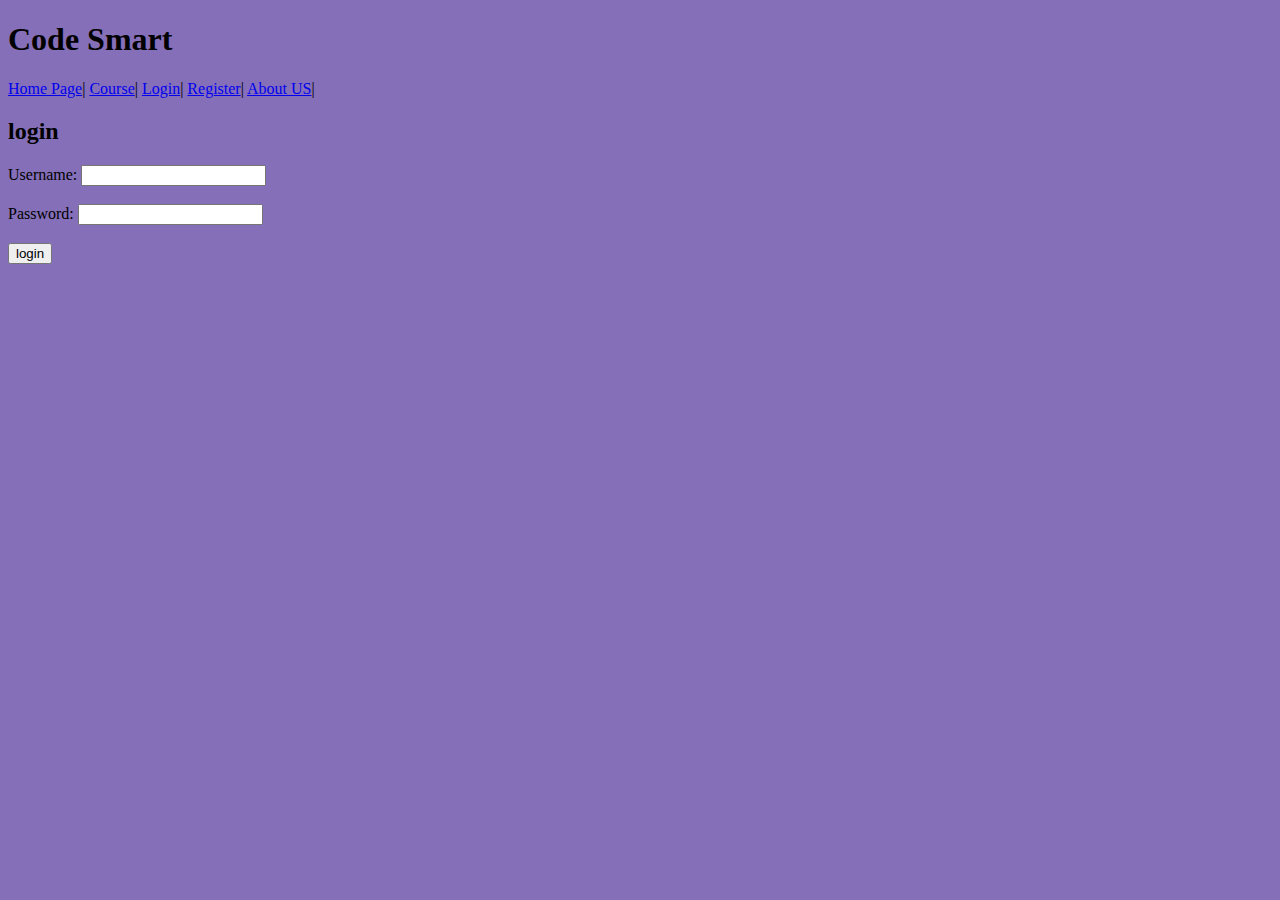
<file: login.html>
<!DOCTYPE html>
<html>
<head>
    <meta charset="UTF-8" />
    <title>code smart-login</title>
</head>
<body style="background-color: rgb(133, 111, 185);"></body>
    <header>
        <h1>Code Smart</h1>
    <nav>
        <a href="Home Page.html">Home Page</a>|<!-- Web Page -->
        <a href="course.html">Course</a>|<!--Web Page-->
        <a href="login.html">Login</a>|<!--web page-->
        <a href="Register.html">Register</a>|<!--web page-->
        <a href="about.html">About US</a>|<!--Web page-->    
    </nav> 
   </header>
   <main>
    <h2>login</h2>
    <form>
        <label>Username:</label>
        <input type="text" name="username"requred><br><br>

        <label>Password:</label>
        <input type="password" name="password" required><br><br>
         <button tpe="submit">login</button>
    </form>
   </main>
</body>
</html>
</file>
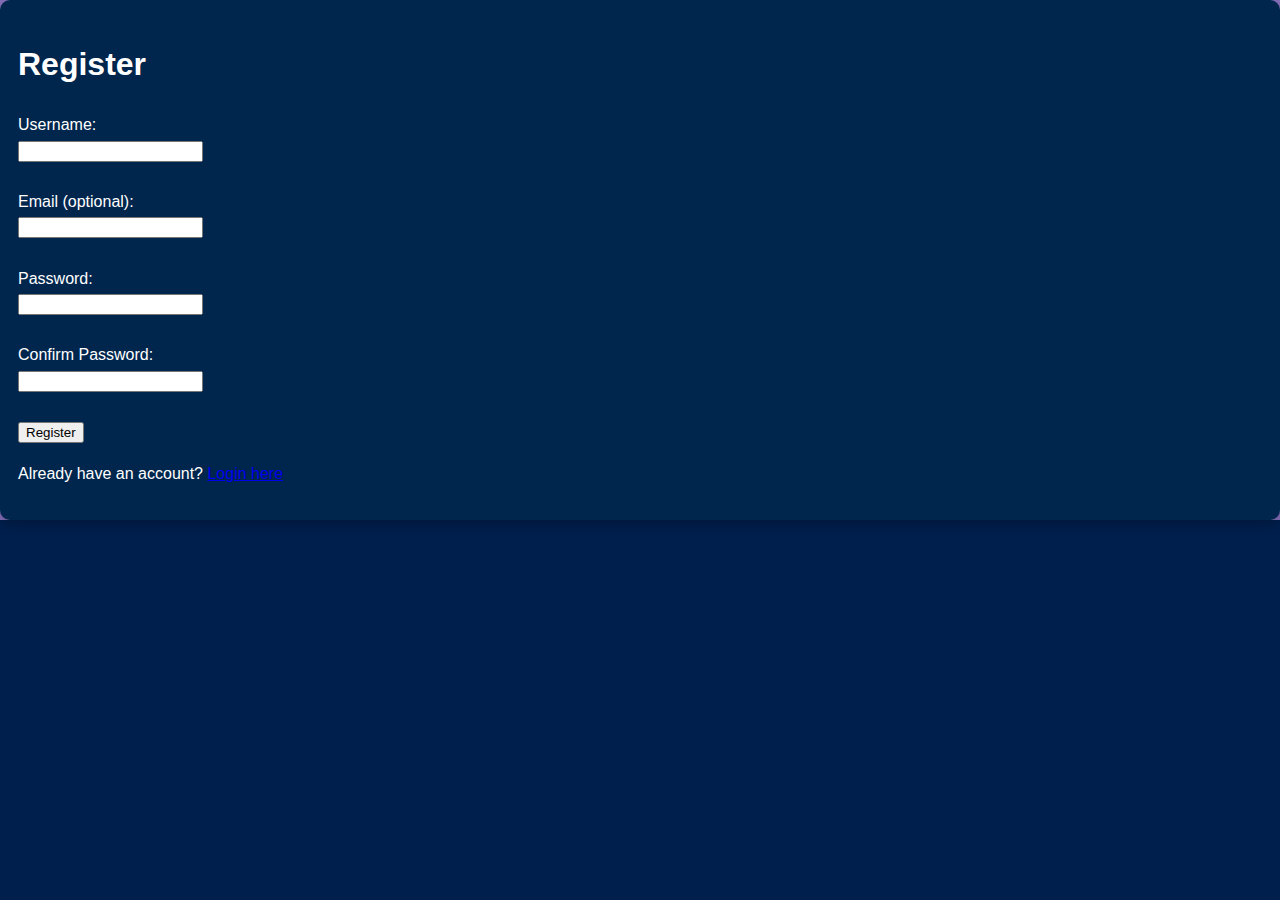
<file: Register.html>
<!DOCTYPE html>
<html>
<head>
  <title>Register - Code Smart</title>
  <link rel="stylesheet" href="style.css">
</head>
<body style="background-color: rgb(133, 111, 185);"></body>
  <div class="container">
    <h1>Register</h1>
    <form action="backend/register.php" method="POST">
      <label for="username">Username:</label><br>
      <input type="text" id="username" name="username" required><br><br>

      <label for="email">Email (optional):</label><br>
      <input type="email" id="email" name="email"><br><br>

      <label for="password">Password:</label><br>
      <input type="password" id="password" name="password" required><br><br>

      <label for="confirm_password">Confirm Password:</label><br>
      <input type="password" id="confirm_password" name="confirm_password" required><br><br>

      <button type="submit">Register</button>
    </form>
    <p>Already have an account? <a href="login.html">Login here</a></p>
  </div>
</body>
</html>
</file>
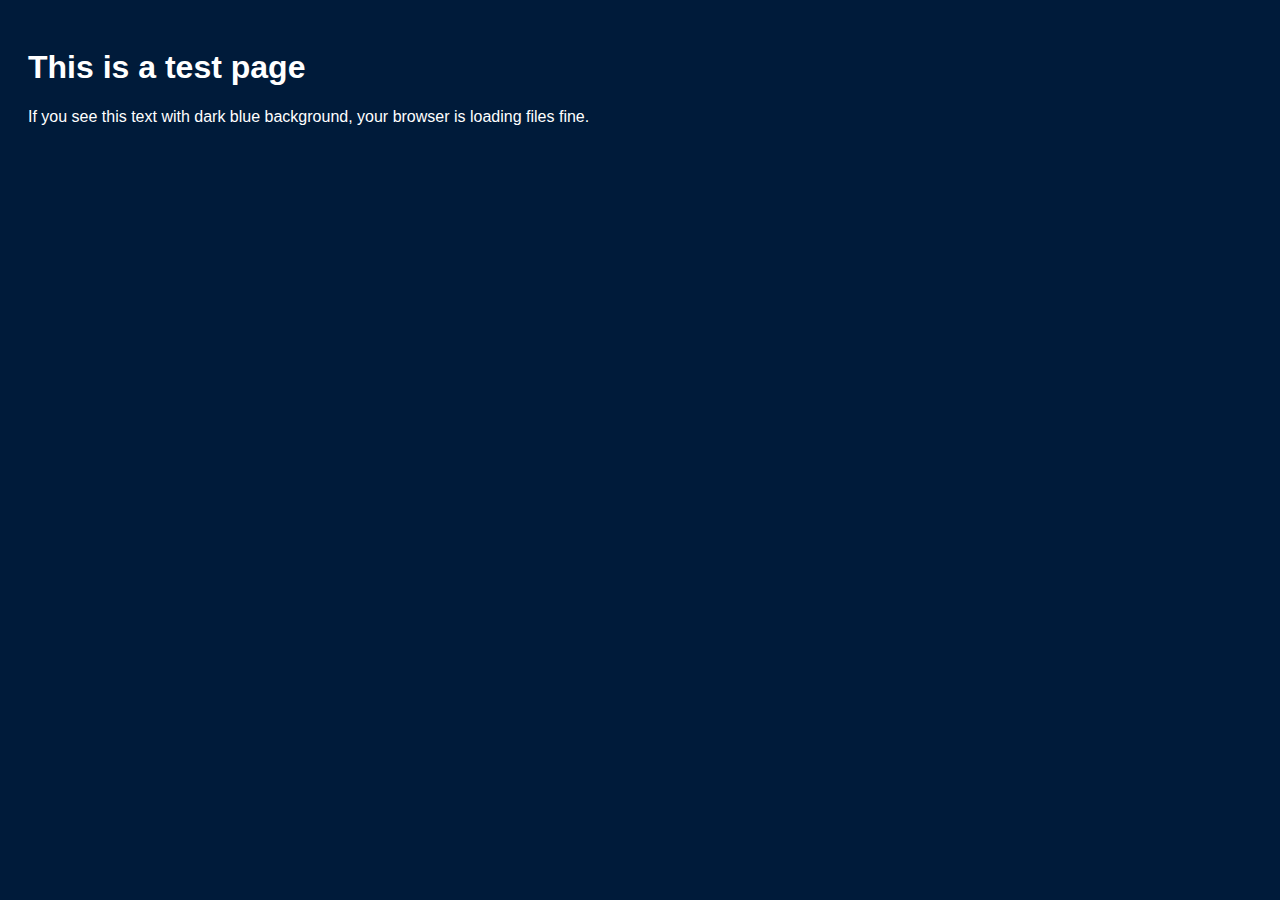
<file: test.html>
<!DOCTYPE html>
<html>
<head>
  <title>Test Page</title>
</head>
<body style="background:#001b3a; color:white; font-family:sans-serif; padding:20px;">
  <h1>This is a test page</h1>
  <p>If you see this text with dark blue background, your browser is loading files fine.</p>
</body>
</html>
</file>
<file: style.css>
/* =========================
   Code Smart — style.css
   Complete consolidated stylesheet
   Includes: nav, header, hero, CTA, tutorials, lesson pages, forms, footer, responsiveness
   Colors: #001f4d (deep navy), #003366 (navy), #00bfff (accent/cyan)
   ========================= */

/* ---------------- Body & Fonts ---------------- */
html, body {
    background-color: #001f4d;
    color: #ffffff;
    font-family: 'Segoe UI', Tahoma, Geneva, Verdana, sans-serif;
    margin: 0;
    padding: 0;
    line-height: 1.6;
    -webkit-font-smoothing: antialiased;
    -moz-osx-font-smoothing: grayscale;
}

/* ---------------- Navigation ---------------- */
nav {
    background-color: #003366;
    padding: 12px 20px;
    display: flex;
    justify-content: space-between;
    align-items: center;
    flex-wrap: wrap;
}

/* left area (logo + brand) */
.nav-left {
    display: flex;
    align-items: center;
}

/* logo */
.logo {
    height: 35px;    /* small & consistent */
    width: auto;
    margin-right: 10px;
    display: inline-block;
    object-fit: contain;
}

/* brand text */
.brand {
    font-size: 20px;
    font-weight: 700;
    color: #ffffff;
    letter-spacing: 0.4px;
}

/* right area links */
.nav-right {
    display: flex;
    align-items: center;
    gap: 6px;
}

/* base link styling */
.nav-right a,
nav a {
    color: white; /* default white */
    text-decoration: none;
    padding: 10px 16px;
    margin: 0 4px;
    border-radius: 6px;
    display: inline-block;
    transition: background-color 0.2s ease, color 0.2s ease, transform 0.15s ease;
    background-color: rgba(255,255,255,0.05); /* subtle pill */
}

/* visited/active states - force white so no purple links */
.nav-right a:link,
.nav-right a:visited,
nav a:link,
nav a:visited {
    color: #ffffff;
}

/* hover & active */
.nav-right a:hover,
nav a:hover,
.nav-right a:active,
nav a:active {
    background-color: #00bfff;
    color: #001f4d;
    transform: translateY(-1px);
}

/* ---------------- Header / Hero ---------------- */
header {
    text-align: center;
    padding: 44px 20px;
}

header h1 {
    font-size: 48px;
    margin: 6px 0;
    line-height: 1.05;
}

header p {
    font-size: 20px;
    color: #d0d8e8;
    margin-top: 8px;
}

/* hero image */
.hero-img {
    max-width: 70%;
    width: 320px;   /* default desktop size */
    height: auto;
    border-radius: 10px;
    display: block;
    margin: 18px auto;
    box-shadow: 0 6px 20px rgba(0,0,0,0.35);
    border: 3px solid #00bfff;
    transition: transform 0.25s ease, box-shadow 0.25s ease;
}

.hero-img:hover {
    transform: scale(1.03);
    box-shadow: 0 12px 30px rgba(0,0,0,0.45);
}

/* ---------------- CTA Bar / Start Now ---------------- */
.cta-bar {
    text-align: center;
    margin: 28px auto;
    padding: 18px 20px;
    background: linear-gradient(90deg, #003366, #001f4d);
    border-radius: 10px;
    max-width: 640px;
    box-shadow: 0 6px 18px rgba(0,0,0,0.25);
}

.cta-bar h2 {
    margin: 0 0 12px 0;
    color: #ffffff;
    font-size: 20px;
}

/* CTA button consistent class */
.cta-btn,
button.cta-btn {
    background-color: #00bfff;
    color: #001f4d;
    padding: 12px 30px;
    border: none;
    border-radius: 8px;
    font-weight: 700;
    font-size: 16px;
    cursor: pointer;
    text-decoration: none;
    display: inline-block;
    transition: transform 0.18s ease, background-color 0.18s ease;
}

.cta-btn:hover,
button.cta-btn:hover {
    background-color: #009acd;
    transform: translateY(-2px) scale(1.02);
}

/* ---------------- Generic sections & containers ---------------- */
.section {
    display: block;
    max-width: 900px;
    margin: 30px auto;
    padding: 20px;
    text-align: center;
}

.section h2 {
    color: #00bfff;
    margin-bottom: 10px;
}

.section p {
    color: #d0d8e8;
}

/* ---------------- Tutorials Hub (grid of boxes) ---------------- */
.tutorial-grid {
    display: grid;
    grid-template-columns: repeat(auto-fit, minmax(220px, 1fr));
    gap: 20px;
    padding: 30px;
    max-width: 1100px;
    margin: 0 auto 40px;
}

.tutorial-box {
    background-color: #00264d;
    padding: 20px;
    border-radius: 12px;
    text-align: center;
    box-shadow: 0 6px 18px rgba(0,0,0,0.25);
    transition: transform 0.28s ease, background-color 0.28s ease;
}

.tutorial-box:hover {
    background-color: #003366;
    transform: translateY(-6px);
}

.tutorial-box h3 {
    color: #00bfff;
    margin-bottom: 10px;
    font-size: 20px;
}

.tutorial-box p {
    color: #d0d8e8;
    margin-bottom: 14px;
}

/* tutorial box button (reuse .cta-btn) */
.tutorial-box .cta-btn {
    padding: 10px 20px;
    font-size: 15px;
}

/* ---------------- Tutorial Lesson Pages ---------------- */
.tutorial-content {
    max-width: 900px;
    margin: 30px auto;
    padding: 20px;
}

.lesson-box {
    background-color: #00264d;
    margin: 18px 0;
    padding: 20px;
    border-radius: 10px;
    box-shadow: 0 4px 12px rgba(0,0,0,0.25);
    transition: transform 0.22s ease;
}

.lesson-box:hover {
    transform: translateY(-4px);
}

.lesson-box h3 {
    color: #00bfff;
    margin-bottom: 8px;
}

/* code blocks */
pre, code {
    display: block;
    background-color: #001a33;
    color: #e6f7ff;
    padding: 12px;
    border-radius: 8px;
    font-family: "Courier New", monospace;
    font-size: 14px;
    overflow-x: auto;
    white-space: pre;
    line-height: 1.45;
}

/* scrollbar for code (webkit) */
pre::-webkit-scrollbar {
    height: 8px;
}
pre::-webkit-scrollbar-thumb {
    background: #00bfff;
    border-radius: 8px;
}

/* ---------------- Forms (login/register/contact) ---------------- */
.form-container {
    max-width: 420px;
    margin: 40px auto;
    background-color: #00264d;
    padding: 28px;
    border-radius: 12px;
    box-shadow: 0 6px 20px rgba(0,0,0,0.3);
    color: white;
    text-align: center;
}

.form-container h2 {
    color: #00bfff;
    margin-bottom: 16px;
}

.form-container input[type="text"],
.form-container input[type="email"],
.form-container input[type="password"],
.form-container textarea,
.form-container select {
    width: 100%;
    padding: 12px;
    margin: 8px 0;
    border: none;
    border-radius: 8px;
    background-color: #0d1b2a;
    color: #ffffff;
    font-size: 15px;
    box-sizing: border-box;
    outline: none;
    transition: box-shadow 0.18s ease, background-color 0.18s ease;
}

.form-container input:focus,
.form-container textarea:focus,
.form-container select:focus {
    box-shadow: 0 0 0 3px rgba(0,191,255,0.12);
    background-color: #13294b;
}

.form-container button {
    width: 100%;
    padding: 12px;
    margin-top: 12px;
    background-color: #00bfff;
    color: #001f4d;
    border: none;
    border-radius: 8px;
    font-weight: 700;
    font-size: 15px;
    cursor: pointer;
    transition: transform 0.15s ease, background-color 0.15s ease;
}

.form-container button:hover {
    background-color: #009acd;
    transform: translateY(-2px);
}

/* small helper for inline links inside forms */
.form-container a {
    color: #00bfff;
}

/* ---------------- Lists ---------------- */
ul, ol {
    color: #d0d8e8;
    padding-left: 22px;
}

/* ---------------- Footer ---------------- */
footer {
    background: linear-gradient(90deg, #003366, #001f4d);
    text-align: center;
    padding: 18px 12px;
    color: #ffffff;
    font-size: 14px;
    border-top: 2px solid #00bfff;
    margin-top: 40px;
}

/* footer links (if any) */
footer a,
footer a:visited {
    color: #ffffff;
    text-decoration: none;
    opacity: 0.95;
}

footer a:hover {
    color: #00bfff;
}

/* ---------------- Utility helpers ---------------- */
.container {
    background-color: #00264d;
    padding: 18px;
    border-radius: 10px;
    box-shadow: 0 4px 12px rgba(0,0,0,0.25);
}

/* text helpers */
.lead {
    color: #d0d8e8;
    font-size: 18px;
}

/* small muted text */
.small-muted {
    color: rgba(208,216,232,0.7);
    font-size: 14px;
}

/* ---------------- Responsive Breakpoints ---------------- */
@media (max-width: 992px) {
    header h1 { font-size: 40px; }
    .hero-img { width: 280px; }
    .cta-bar { max-width: 90%; padding: 16px; }
}

@media (max-width: 768px) {
    header h1 { font-size: 34px; }
    header p { font-size: 18px; }
    .nav-right { gap: 4px; }
    nav { padding: 10px 12px; }
    .hero-img { width: 260px; }
    .tutorial-grid { padding: 20px; gap: 16px; }
    .form-container { margin: 28px 12px; padding: 18px; }
}

@media (max-width: 520px) {
    .logo { height: 30px; }
    .brand { font-size: 18px; }
    .nav-right a { padding: 8px 10px; font-size: 14px; }
    header h1 { font-size: 28px; }
    .hero-img { width: 220px; }
    .cta-bar { padding: 14px; max-width: 92%; }
    .tutorial-grid { grid-template-columns: repeat(auto-fit, minmax(180px, 1fr)); }
}

@media (max-width: 420px) {
    header h1 { font-size: 24px; }
    .hero-img { width: 200px; }
    .cta-btn, .tutorial-box .cta-btn { padding: 9px 16px; font-size: 14px; }
    .form-container { padding: 14px; }
    footer { font-size: 13px; }
}

/* final tiny screens */
@media (max-width: 360px) {
    .logo { height: 28px; }
    header h1 { font-size: 20px; }
    .hero-img { width: 180px; }
    .tutorial-grid { padding: 12px; gap: 12px; }
}
/* ---------------- Code Output Section (Tutorials) ---------------- */
.output-box {
    background-color: #001a33;  /* matches code background */
    border-left: 4px solid #00bfff;
    padding: 14px 16px;
    border-radius: 8px;
    margin-top: 10px;
    color: #e6f7ff;
    font-family: "Courier New", monospace;
}

.output-box b {
    color: #00bfff;
    display: block;
    margin-bottom: 6px;
    font-size: 15px;
}

.output-content {
    background-color: #00264d;
    border-radius: 6px;
    padding: 10px 14px;
    color: #ffffff;
    font-family: "Consolas", monospace;
    font-size: 14px;
    box-shadow: inset 0 0 6px rgba(0,0,0,0.25);
    line-height: 1.5;
    overflow-x: auto;
}
/* Navbar */
.navbar {
  display: flex;
  justify-content: space-between;
  align-items: center;
  background-color: #002b5c;
  color: white;
  padding: 15px 20px;
}

.nav-left {
  display: flex;
  align-items: center;
}

.logo {
  width: 50px;
  margin-right: 10px;
}

.brand {
  font-size: 22px;
  font-weight: bold;
}

/* Links */
.nav-right {
  display: flex;
  gap: 20px;
}

.nav-right a {
  color: white;
  text-decoration: none;
  font-size: 18px;
}

.nav-right a:hover {
  text-decoration: underline;
}

/* Hamburger Icon */
.menu-icon {
  display: none;
  flex-direction: column;
  cursor: pointer;
}

.menu-icon div {
  width: 30px;
  height: 3px;
  background-color: white;
  margin: 5px 0;
  transition: 0.3s;
}

/* Responsive */
@media (max-width: 768px) {
  .nav-right {
    display: none;
    flex-direction: column;
    background-color: #002b5c;
    position: absolute;
    top: 70px;
    right: 0;
    width: 200px;
    text-align: right;
    padding: 10px;
  }

  .nav-right.active {
    display: flex;
  }

  .menu-icon {
    display: flex;
  }
}
/* =========================
   Code Smart — style.css
   Unified stylesheet with animated hamburger navbar
   Colors: #001f4d (deep navy), #003366 (navy), #00bfff (accent)
   ========================= */

/* ---------------- Body & Fonts ---------------- */
html, body {
    background-color: #001f4d;
    color: #ffffff;
    font-family: 'Segoe UI', Tahoma, Geneva, Verdana, sans-serif;
    margin: 0;
    padding: 0;
    line-height: 1.6;
    -webkit-font-smoothing: antialiased;
    -moz-osx-font-smoothing: grayscale;
}

/* ---------------- Navbar ---------------- */
.navbar {
  display: flex;
  justify-content: space-between;
  align-items: center;
  background-color: #003366;
  color: white;
  padding: 15px 20px;
  position: relative;
  z-index: 1000;
  box-shadow: 0 3px 10px rgba(0,0,0,0.3);
}

/* Left side: logo + brand */
.nav-left {
  display: flex;
  align-items: center;
}

.logo {
  width: 40px;
  height: auto;
  margin-right: 10px;
}

.brand {
  font-size: 22px;
  font-weight: bold;
  color: #ffffff;
  letter-spacing: 0.5px;
}

/* Right side links */
.nav-right {
  display: flex;
  gap: 16px;
  transition: all 0.3s ease;
}

.nav-right a {
  color: white;
  text-decoration: none;
  font-size: 17px;
  background-color: rgba(255,255,255,0.05);
  padding: 10px 14px;
  border-radius: 8px;
  transition: background-color 0.2s, transform 0.15s;
}

.nav-right a:hover {
  background-color: #00bfff;
  color: #001f4d;
  transform: translateY(-2px);
}

/* Hamburger Icon */
.menu-icon {
  display: none;
  flex-direction: column;
  cursor: pointer;
  transition: transform 0.3s;
}

.menu-icon div {
  width: 28px;
  height: 3px;
  background-color: white;
  margin: 5px 0;
  border-radius: 2px;
  transition: 0.4s;
}

/* Hamburger Animation: turns into “X” */
.menu-icon.open .bar1 {
  transform: rotate(-45deg) translate(-6px, 6px);
}
.menu-icon.open .bar2 {
  opacity: 0;
}
.menu-icon.open .bar3 {
  transform: rotate(45deg) translate(-6px, -6px);
}

/* Responsive Nav Menu */
@media (max-width: 768px) {
  .nav-right {
    display: none;
    flex-direction: column;
    background-color: #003366;
    position: absolute;
    top: 65px;
    right: 0;
    width: 200px;
    text-align: right;
    padding: 10px;
    border-left: 2px solid #00bfff;
    box-shadow: -2px 4px 10px rgba(0,0,0,0.3);
  }

  .nav-right.active {
    display: flex;
  }

  .menu-icon {
    display: flex;
  }
}

/* ---------------- Header / Hero ---------------- */
header {
    text-align: center;
    padding: 44px 20px;
}

header h1 {
    font-size: 48px;
    margin: 6px 0;
    line-height: 1.05;
}

header p {
    font-size: 20px;
    color: #d0d8e8;
    margin-top: 8px;
}

/* hero image */
.hero-img {
    max-width: 70%;
    width: 320px;
    height: auto;
    border-radius: 10px;
    display: block;
    margin: 18px auto;
    box-shadow: 0 6px 20px rgba(0,0,0,0.35);
    border: 3px solid #00bfff;
    transition: transform 0.25s ease, box-shadow 0.25s ease;
}

.hero-img:hover {
    transform: scale(1.03);
    box-shadow: 0 12px 30px rgba(0,0,0,0.45);
}

/* ---------------- CTA Bar ---------------- */
.cta-bar {
    text-align: center;
    margin: 28px auto;
    padding: 18px 20px;
    background: linear-gradient(90deg, #003366, #001f4d);
    border-radius: 10px;
    max-width: 640px;
    box-shadow: 0 6px 18px rgba(0,0,0,0.25);
}

.cta-bar h2 {
    margin: 0 0 12px 0;
    color: #ffffff;
    font-size: 20px;
}

.cta-btn {
    background-color: #00bfff;
    color: #001f4d;
    padding: 12px 30px;
    border: none;
    border-radius: 8px;
    font-weight: 700;
    font-size: 16px;
    cursor: pointer;
    text-decoration: none;
    display: inline-block;
    transition: transform 0.18s ease, background-color 0.18s ease;
}

.cta-btn:hover {
    background-color: #009acd;
    transform: translateY(-2px) scale(1.02);
}

/* ---------------- Footer ---------------- */
footer {
    background: linear-gradient(90deg, #003366, #001f4d);
    text-align: center;
    padding: 18px 12px;
    color: #ffffff;
    font-size: 14px;
    border-top: 2px solid #00bfff;
    margin-top: 40px;
}

footer a {
    color: #ffffff;
    text-decoration: none;
}

footer a:hover {
    color: #00bfff;
}

/* ---------------- Responsive Text Tweaks ---------------- */
@media (max-width: 520px) {
  header h1 { font-size: 28px; }
  .hero-img { width: 220px; }
  .cta-bar { padding: 14px; max-width: 92%; }
}

.fundamentals-links {
  display: flex;
  flex-wrap: wrap;
  justify-content: center;
  gap: 15px;
}

.fundamental-btn {
  display: inline-block;
  padding: 15px 25px;
  background-color: #1b2b60;
  color: white;
  font-weight: bold;
  text-decoration: none;
  border-radius: 8px;
  transition: 0.3s;
}

.fundamental-btn:hover {
  background-color: #0099cc;
}

.sign-in-button {
  background-color: white; /* Change to white */
  color: rgb(242, 237, 237); /* Change text color to black for contrast */
  border: 1px solid #ccc; /* Optional: add a light border */
  padding: 10px 20px; /* Adjust padding as needed */
  cursor: pointer; /* Change cursor on hover */
}

.sign-in-button:hover {
  background-color: #f0f0f0; /* Optional: change background on hover */
}
.sign-in-button {
    background-color: #00bfff;   /* bright cyan accent */
    color: #001f4d;              /* dark text for contrast */
    border: none;                /* no border needed */
    padding: 12px 20px;          /* comfortable size */
    border-radius: 8px;
    font-weight: 700;
    font-size: 15px;
    cursor: pointer;
    transition: background-color 0.2s ease, transform 0.15s ease;
}

.sign-in-button:hover {
    background-color: #009acd;   /* darker cyan on hover */
    transform: translateY(-2px);
}
/* Lesson Cards */
.lesson-card {
  background-color: #f0f4f8; /* light gray background */
  border: 1px solid #d1d7e0; /* subtle border */
  border-radius: 12px;
  padding: 20px;
  margin: 20px 0;
  box-shadow: 0 4px 8px rgba(0,0,0,0.05);
}

/* Lesson Titles */
.lesson-card h2 {
  color: #007bff; /* primary website blue */
  margin-bottom: 10px;
}

/* Paragraphs */
.lesson-card p {
  color: #333; /* dark gray text for readability */
  margin-bottom: 15px;
}

/* Video Container */
.video-container {
  position: relative;
  padding-bottom: 56.25%; /* 16:9 ratio */
  height: 0;
  overflow: hidden;
  border-radius: 8px;
  margin-bottom: 15px;
}

.video-container iframe {
  position: absolute;
  top:0;
  left:0;
  width:100%;
  height:100%;
  border:0;
}

/* PDF Links */
.lesson-doc a {
  display: inline-block;
  margin-bottom: 15px;
  padding: 8px 12px;
  background-color: #007bff;
  color: rgb(255, 255, 255);
  text-decoration: none;
  border-radius: 5px;
  transition: 0.3s;
}

.lesson-doc a:hover {
  background-color: #0056b3; /* darker blue on hover */
}

/* Exercise Button */
.exercises button {
  margin-top: 10px;
  padding: 8px 14px;
  background-color: #28a745;
  color: rgb(4, 1, 20);
  border: none;
  border-radius: 5px;
  cursor: pointer;
  transition: 0.3s;
}

.exercises button:hover {
  background-color: #1e1154;
}

/* Solution Box */
.solution {
  background-color: #011c37;
  padding: 10px;
  border-radius: 5px;
  margin-top: 10px;
  font-family: monospace;
  color: #333;
}
/* =========================
   CSS for Code Smart Tutorial Page
   Colors: #001f4d (deep navy), #003366 (navy), #00bfff (accent/cyan)
   ========================= */

/* ---------------- Body & Fonts ---------------- */
body {
  background-color: #001f4d;
  color: #ffffff;
  font-family: 'Segoe UI', Tahoma, Geneva, Verdana, sans-serif;
  margin: 0;
  padding: 0;
  line-height: 1.6;
}

/* ---------------- Navbar ---------------- */
.navbar {
  display: flex;
  justify-content: space-between;
  align-items: center;
  background-color: #003366;
  color: white;
  padding: 15px 20px;
  position: relative;
  z-index: 1000;
  box-shadow: 0 3px 10px rgba(0,0,0,0.3);
}

.nav-left {
  display: flex;
  align-items: center;
}

.logo {
  width: 40px;
  height: auto;
  margin-right: 10px;
}

.brand {
  font-size: 22px;
  font-weight: bold;
  color: #ffffff;
  letter-spacing: 0.5px;
}

.nav-right {
  display: flex;
  gap: 16px;
}

.nav-right a {
  color: white;
  text-decoration: none;
  font-size: 17px;
  background-color: rgba(255,255,255,0.05);
  padding: 10px 14px;
  border-radius: 8px;
  transition: background-color 0.2s, transform 0.15s;
}

.nav-right a:hover {
  background-color: #00bfff;
  color: #001f4d;
  transform: translateY(-2px);
}

#logoutBtn {
  background-color: #00bfff;
  color: #001f4d;
  border: none;
  padding: 8px 14px;
  border-radius: 5px;
  cursor: pointer;
}

#logoutBtn:hover {
  background-color: #009acd;
  transform: translateY(-2px);
}

/* ---------------- Header / Hero ---------------- */
header {
  text-align: center;
  padding: 44px 20px;
}

header h1 {
  font-size: 48px;
  margin: 6px 0;
}

header p {
  font-size: 20px;
  color: #d0d8e8;
  margin-top: 8px;
}

/* ---------------- Tutorial Content ---------------- */
.tutorial-content {
  max-width: 900px;
  margin: 30px auto;
  padding: 20px;
}

/* ---------------- Lesson Cards ---------------- */
.lesson-card {
  background-color: #00264d; 
  border: 1px solid #003366;
  border-radius: 12px;
  padding: 20px;
  margin: 20px 0;
  box-shadow: 0 4px 12px rgba(0,0,0,0.5);
  transition: transform 0.22s ease;
}

.lesson-card:hover {
  transform: translateY(-3px);
}

.lesson-card h2 {
  color: #00bfff;
  margin-bottom: 12px;
}

.lesson-card p {
  color: #d0d8e8;
  margin-bottom: 15px;
}

/* ---------------- Video Container ---------------- */
.video-container {
  position: relative;
  padding-bottom: 56.25%;
  height: 0;
  overflow: hidden;
  border-radius: 8px;
  margin-bottom: 15px;
}

.video-container iframe {
  position: absolute;
  top:0;
  left:0;
  width:100%;
  height:100%;
  border:0;
}

/* ---------------- PDF Links ---------------- */
.lesson-doc a {
  display: inline-block;
  margin-bottom: 15px;
  padding: 8px 12px;
  background-color: #00bfff;
  color: #001f4d;
  text-decoration: none;
  border-radius: 5px;
  transition: 0.3s;
}

.lesson-doc a:hover {
  background-color: #0056b3;
}

/* ---------------- Exercises ---------------- */
.exercises button {
  margin-top: 10px;
  padding: 8px 14px;
  background-color: #28a745;
  color: #001f4d;
  border: none;
  border-radius: 5px;
  cursor: pointer;
  transition: 0.3s;
}

.exercises button:hover {
  background-color: #1e7e34;
}

/* ---------------- Solutions ---------------- */
.solution {
  background-color: #001a33;
  padding: 10px;
  border-radius: 5px;
  margin-top: 10px;
  font-family: monospace;
  color: #e6f7ff;
  overflow-x: auto;
}

/* ---------------- Responsive ---------------- */
@media (max-width: 768px) {
  header h1 { font-size: 34px; }
  header p { font-size: 18px; }
}

@media (max-width: 520px) {
  header h1 { font-size: 28px; }
  .video-container { padding-bottom: 50%; }
}
/* ---------------- Navbar ---------------- */
.navbar {
  display: flex;
  justify-content: space-between;
  align-items: center;
  background-color: #003366;
  color: white;
  padding: 15px 20px;
  position: relative;
  z-index: 1000;
  box-shadow: 0 3px 10px rgba(0,0,0,0.3);
}

.nav-left {
  display: flex;
  align-items: center;
}

.logo {
  width: 40px;
  height: auto;
  margin-right: 10px;
}

.brand {
  font-size: 22px;
  font-weight: bold;
  color: #ffffff;
  letter-spacing: 0.5px;
}

.nav-right {
  display: flex;
  gap: 16px;
  transition: all 0.3s ease;
  position: relative; /* ensures dropdown stays above content */
  z-index: 1000;
}

.nav-right a {
  color: white;
  text-decoration: none;
  font-size: 17px;
  background-color: rgba(255,255,255,0.05);
  padding: 10px 14px;
  border-radius: 8px;
  transition: background-color 0.2s, transform 0.15s;
}

.nav-right a:hover {
  background-color: #00bfff;
  color: #001f4d;
  transform: translateY(-2px);
}

/* Hamburger Icon */
.menu-icon {
  display: none;
  flex-direction: column;
  cursor: pointer;
}

.menu-icon div {
  width: 28px;
  height: 3px;
  background-color: white;
  margin: 5px 0;
  border-radius: 2px;
  transition: 0.4s;
}

.menu-icon.open .bar1 {
  transform: rotate(-45deg) translate(-6px, 6px);
}
.menu-icon.open .bar2 {
  opacity: 0;
}
.menu-icon.open .bar3 {
  transform: rotate(45deg) translate(-6px, -6px);
}

/* Responsive for mobile */
@media (max-width: 768px) {
  .nav-right {
    display: none;
    flex-direction: column;
    background-color: #003366;
    position: absolute;
    top: 65px;
    right: 0;
    width: 200px;
    padding: 10px;
    border-left: 2px solid #00bfff;
    box-shadow: -2px 4px 10px rgba(0,0,0,0.3);
    transition: all 0.3s ease;
  }

  .nav-right.active {
    display: flex;
  }

  .menu-icon {
    display: flex;
  }
}
/* Back to Dashboard Button */
.back-container {
  text-align: left; /* Align to left for easy navigation */
  margin-bottom: 20px;
}

.back-btn {
  display: inline-block;
  padding: 10px 18px;
  background-color: #00bfff;  /* same as CTA button */
  color: #001f4d;             /* dark text */
  font-weight: 700;
  border-radius: 8px;
  text-decoration: none;
  transition: background-color 0.2s ease, transform 0.15s ease;
}

.back-btn:hover {
  background-color: #009acd;
  transform: translateY(-2px);
}
</file>
